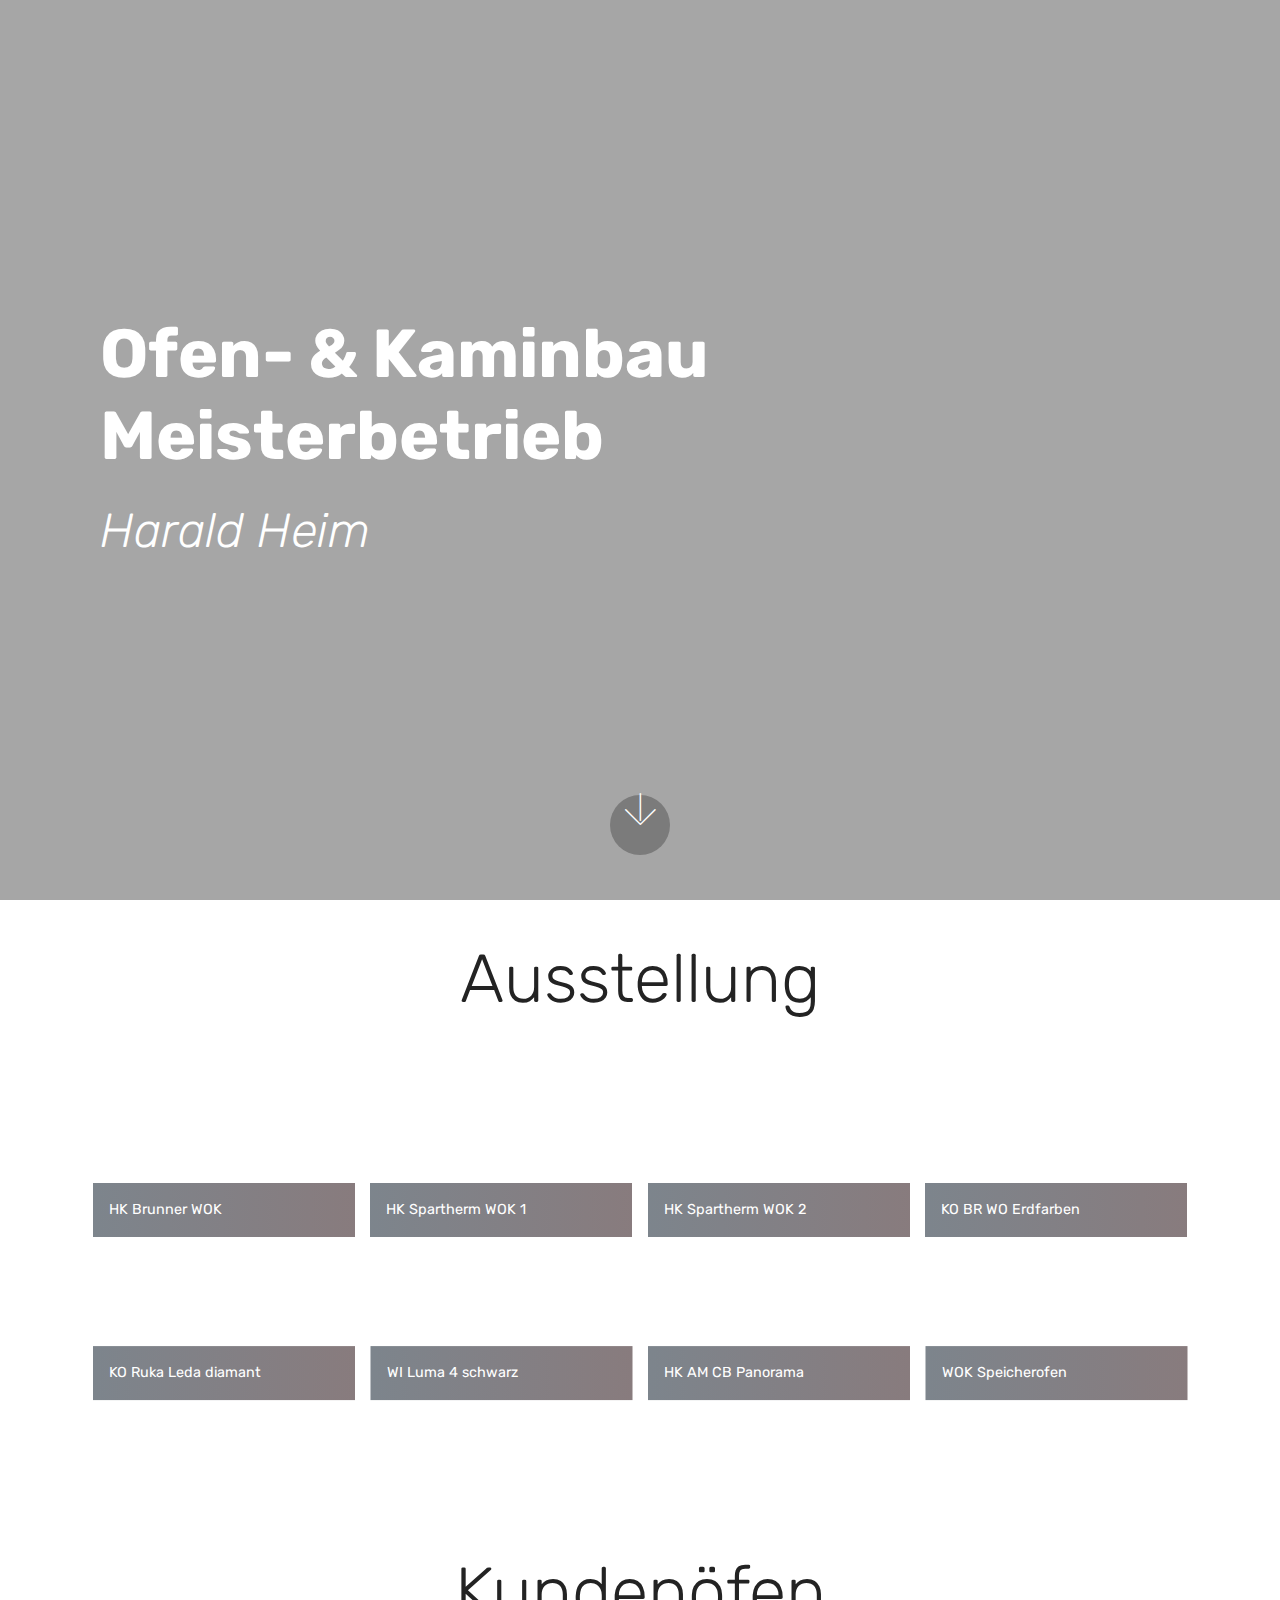
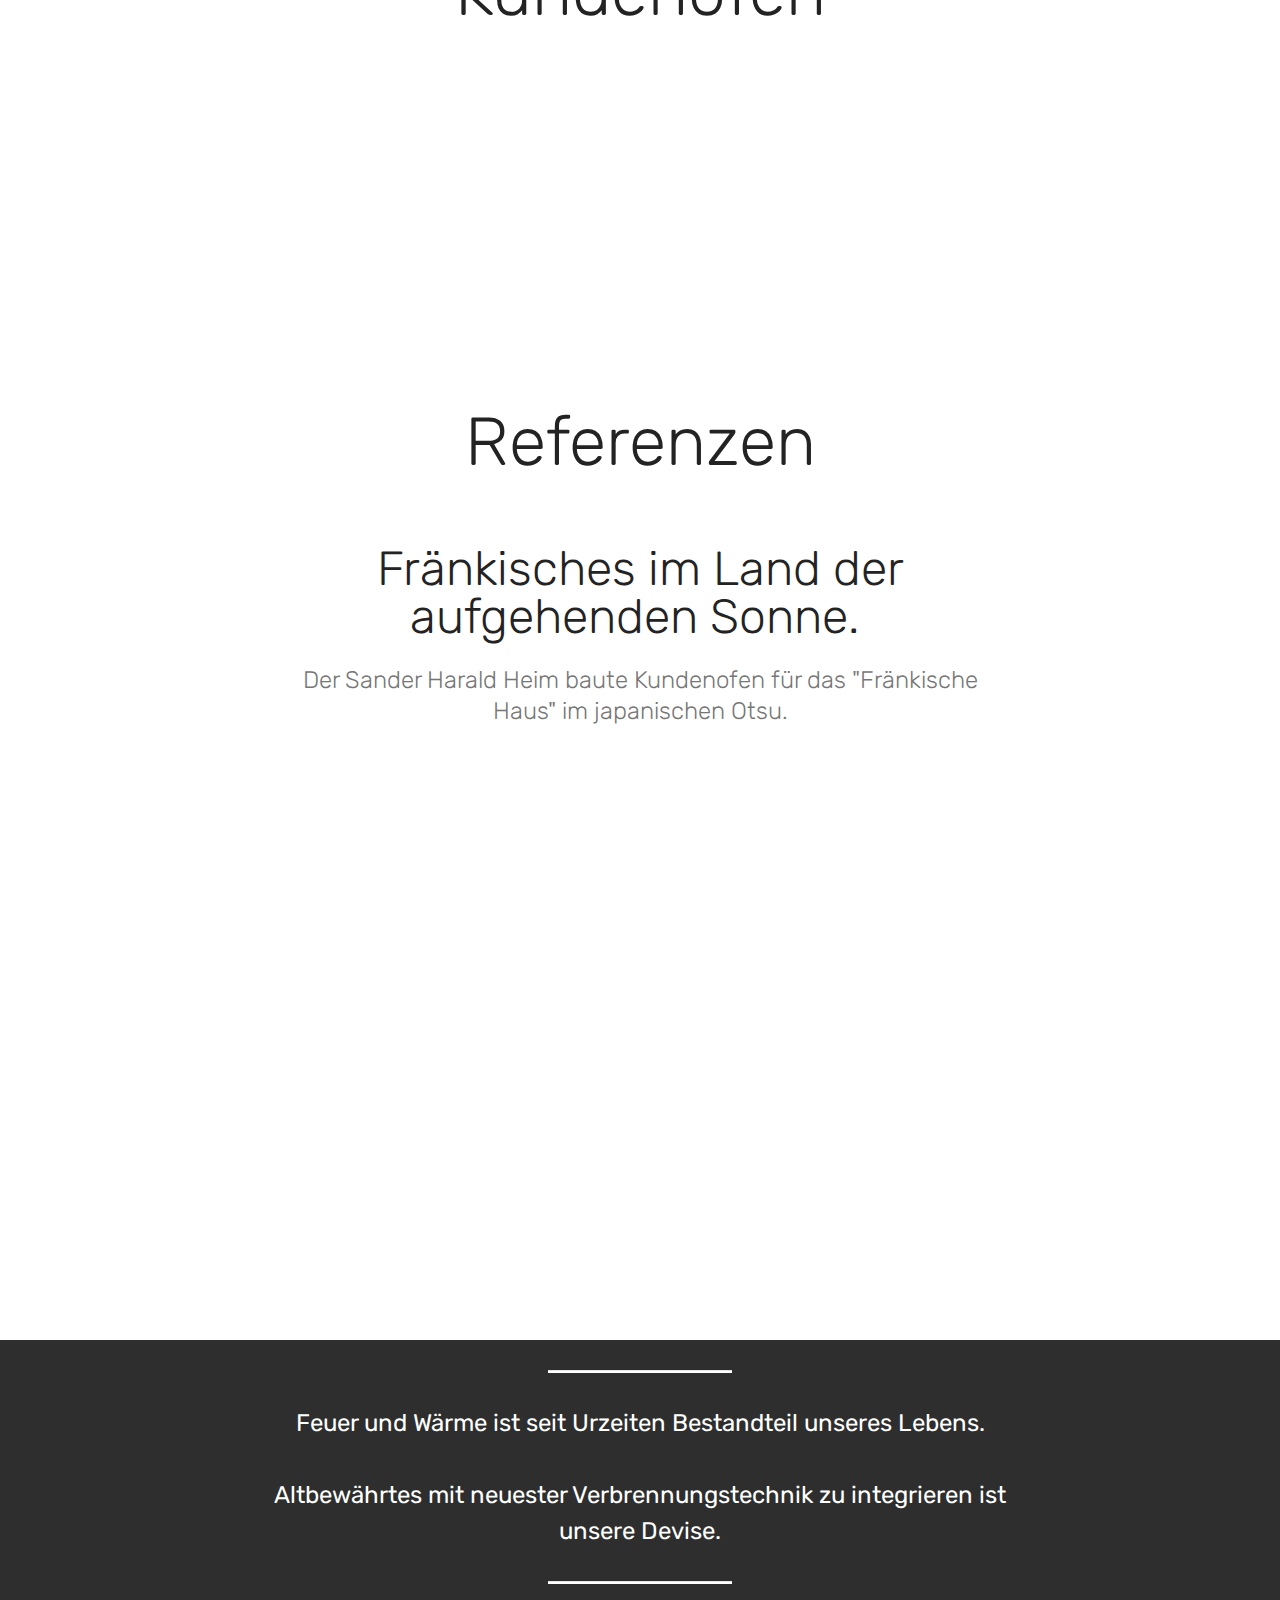
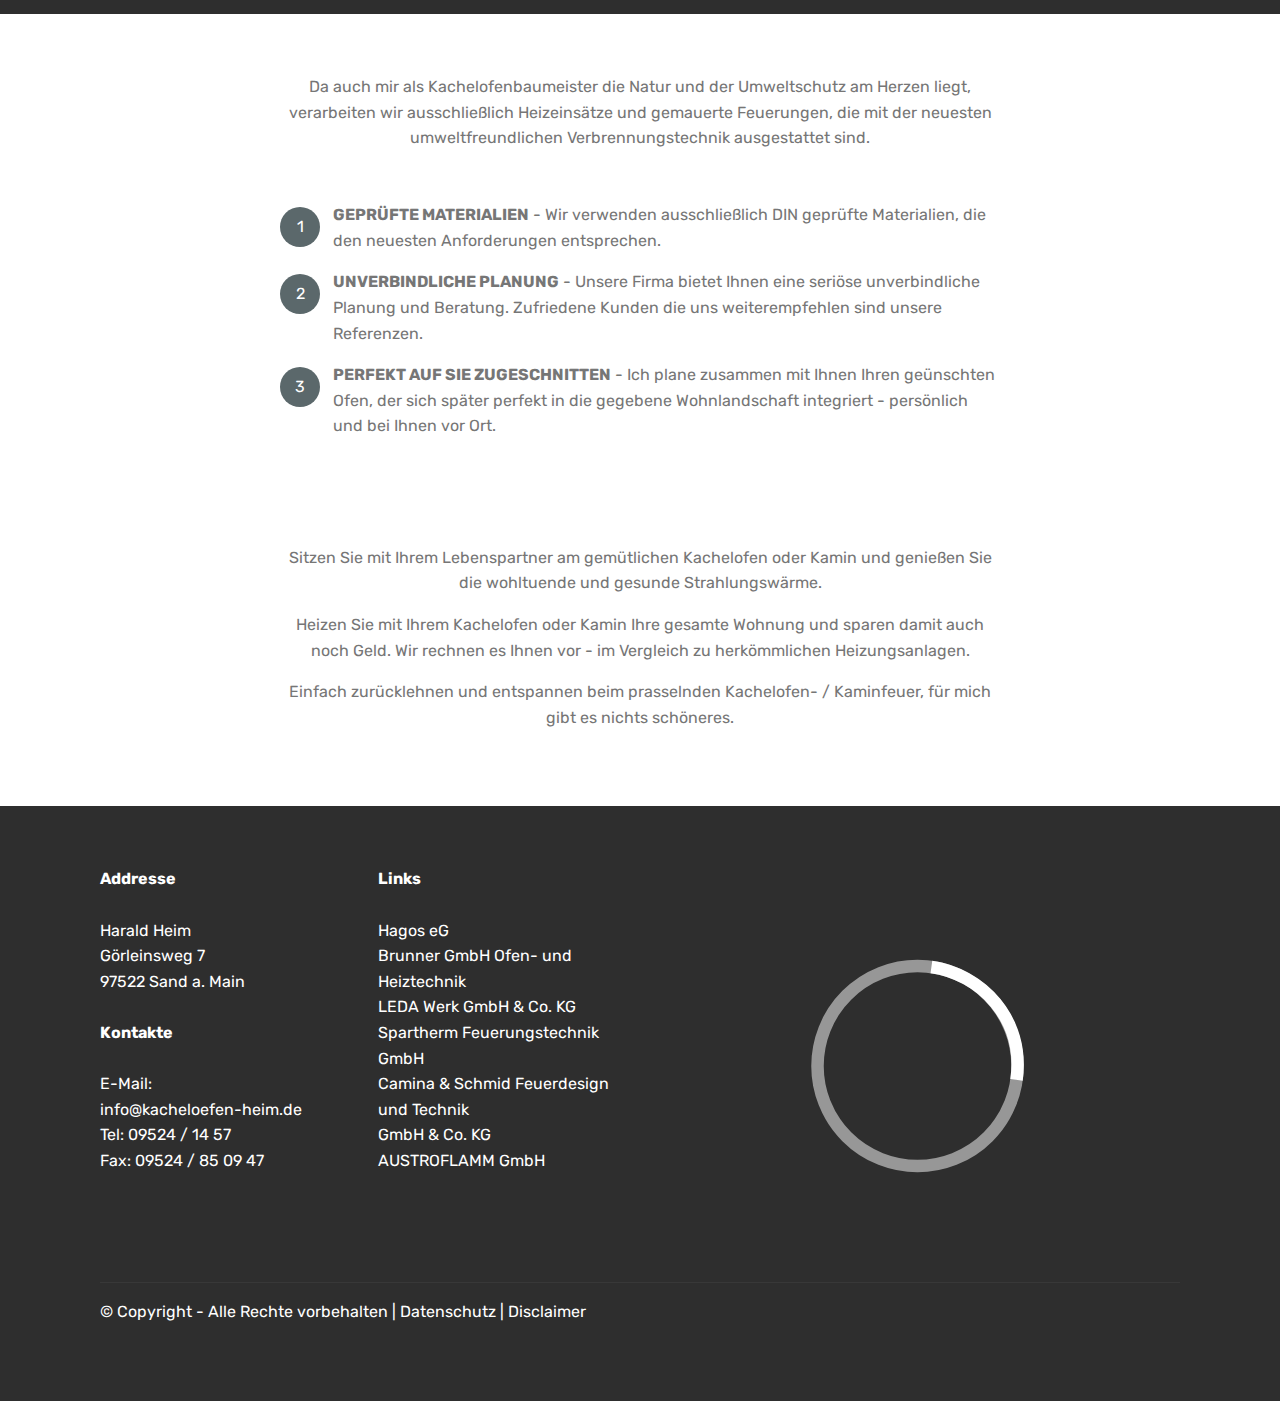
<file: index.html>
<!DOCTYPE html>
<html  >
<head>
  
  <meta charset="UTF-8">
  <meta http-equiv="X-UA-Compatible" content="IE=edge">
  
  <meta name="viewport" content="width=device-width, initial-scale=1, minimum-scale=1">
  <link rel="shortcut icon" href="assets/images/fire-1391676-640-128x128.png" type="image/x-icon">
  <meta name="description" content="Feuer und Wärme ist seit Urzeiten Bestandteil unseres Lebens.
Altbewährtes mit neuester Verbrennungstechnik zu integrieren ist unsere Devise.">
  
  <title>Ofen- & Kaminbau Meisterbetrieb Harald Heim</title>
  <link rel="stylesheet" href="assets/web/assets/mobirise-icons/mobirise-icons.css">
  <link rel="stylesheet" href="assets/bootstrap/css/bootstrap.min.css">
  <link rel="stylesheet" href="assets/bootstrap/css/bootstrap-grid.min.css">
  <link rel="stylesheet" href="assets/bootstrap/css/bootstrap-reboot.min.css">
  <link rel="stylesheet" href="assets/socicon/css/styles.css">
  <link rel="stylesheet" href="assets/tether/tether.min.css">
  <link rel="stylesheet" href="assets/theme/css/style.css">
  <link rel="stylesheet" href="assets/gallery/style.css">
  <link rel="stylesheet" href="assets/formoid-css/recaptcha.css">
  <link rel="preload" as="style" href="assets/mobirise/css/mbr-additional.css"><link rel="stylesheet" href="assets/mobirise/css/mbr-additional.css" type="text/css">
  
  
  
</head>
<body>
  <section class="header9 cid-qNMBJX3P9B mbr-fullscreen" data-bg-video="https://youtu.be/GIvbHQVx8aE" id="header9-0">

    

    <div class="mbr-overlay" style="opacity: 0.3; background-color: rgb(0, 0, 0);">
    </div>

    <div class="container">
        <div class="media-container-column mbr-white col-md-8">
            <h1 class="mbr-section-title align-left mbr-bold pb-3 mbr-fonts-style display-1">
                Ofen- &amp; Kaminbau Meisterbetrieb</h1>
            <h3 class="mbr-section-subtitle align-left mbr-light pb-3 mbr-fonts-style display-2">
                Harald Heim</h3>
            
            
        </div>
    </div>

    <div class="mbr-arrow hidden-sm-down" aria-hidden="true">
        <a href="#next">
            <i class="mbri-down mbr-iconfont"></i>
        </a>
    </div>
</section>

<section class="mbr-section content4 cid-qNMIudxyHA" id="content4-4">

    

    <div class="container">
        <div class="media-container-row">
            <div class="title col-12 col-md-8">
                <h2 class="align-center pb-3 mbr-fonts-style display-1">Ausstellung</h2>
                
                
            </div>
        </div>
    </div>
</section>

<section class="mbr-gallery mbr-slider-carousel cid-qNMGQtd8vr" id="gallery1-3">

    

    <div class="container">
        <div><!-- Filter --><!-- Gallery --><div class="mbr-gallery-row"><div class="mbr-gallery-layout-default"><div><div><div class="mbr-gallery-item mbr-gallery-item--p1" data-video-url="false" data-tags="Klasse"><div href="#lb-gallery1-3" data-slide-to="0" data-toggle="modal"><img src="assets/images/big-39395244-1400x1050-800x600.jpg" alt=""><span class="icon-focus"></span><span class="mbr-gallery-title mbr-fonts-style display-7">HK Brunner WOK</span></div></div><div class="mbr-gallery-item mbr-gallery-item--p1" data-video-url="false" data-tags="Klasse"><div href="#lb-gallery1-3" data-slide-to="1" data-toggle="modal"><img src="assets/images/big-39395284-2000x1497-800x599.jpg" alt=""><span class="icon-focus"></span><span class="mbr-gallery-title mbr-fonts-style display-7">HK Spartherm WOK 1</span></div></div><div class="mbr-gallery-item mbr-gallery-item--p1" data-video-url="false" data-tags="Klasse"><div href="#lb-gallery1-3" data-slide-to="2" data-toggle="modal"><img src="assets/images/big-39395289-2000x1497-800x599.jpg" alt=""><span class="icon-focus"></span><span class="mbr-gallery-title mbr-fonts-style display-7">HK Spartherm WOK 2</span></div></div><div class="mbr-gallery-item mbr-gallery-item--p1" data-video-url="false" data-tags="Klasse"><div href="#lb-gallery1-3" data-slide-to="3" data-toggle="modal"><img src="assets/images/big-39395304-2000x1427-800x571.jpg" alt=""><span class="icon-focus"></span><span class="mbr-gallery-title mbr-fonts-style display-7">KO BR WO Erdfarben</span></div></div><div class="mbr-gallery-item mbr-gallery-item--p1" data-video-url="false" data-tags="Klasse"><div href="#lb-gallery1-3" data-slide-to="4" data-toggle="modal"><img src="assets/images/big-39395339-2000x1500-800x600.jpg" alt=""><span class="icon-focus"></span><span class="mbr-gallery-title mbr-fonts-style display-7">KO Ruka Leda diamant</span></div></div><div class="mbr-gallery-item mbr-gallery-item--p1" data-video-url="false" data-tags="Klasse"><div href="#lb-gallery1-3" data-slide-to="5" data-toggle="modal"><img src="assets/images/big-39395369-2000x1332-800x533.jpg" alt=""><span class="icon-focus"></span><span class="mbr-gallery-title mbr-fonts-style display-7">WI Luma 4 schwarz</span></div></div><div class="mbr-gallery-item mbr-gallery-item--p1" data-video-url="false" data-tags="Klasse"><div href="#lb-gallery1-3" data-slide-to="6" data-toggle="modal"><img src="assets/images/big-39395384-2000x1387-800x555.jpg" alt=""><span class="icon-focus"></span><span class="mbr-gallery-title mbr-fonts-style display-7">HK AM CB Panorama</span></div></div><div class="mbr-gallery-item mbr-gallery-item--p1" data-video-url="false" data-tags="Klasse"><div href="#lb-gallery1-3" data-slide-to="7" data-toggle="modal"><img src="assets/images/big-39395379-2000x1332-800x533.jpg" alt=""><span class="icon-focus"></span><span class="mbr-gallery-title mbr-fonts-style display-7">WOK Speicherofen</span></div></div></div></div><div class="clearfix"></div></div></div><!-- Lightbox --><div data-app-prevent-settings="" class="mbr-slider modal fade carousel slide" tabindex="-1" data-keyboard="true" data-interval="false" id="lb-gallery1-3"><div class="modal-dialog"><div class="modal-content"><div class="modal-body"><div class="carousel-inner"><div class="carousel-item active"><img src="assets/images/big-39395244-1400x1050.jpg" alt=""></div><div class="carousel-item"><img src="assets/images/big-39395284-2000x1497.jpg" alt=""></div><div class="carousel-item"><img src="assets/images/big-39395289-2000x1497.jpg" alt=""></div><div class="carousel-item"><img src="assets/images/big-39395304-2000x1427.jpg" alt=""></div><div class="carousel-item"><img src="assets/images/big-39395339-2000x1500.jpg" alt=""></div><div class="carousel-item"><img src="assets/images/big-39395369-2000x1332.jpg" alt=""></div><div class="carousel-item"><img src="assets/images/big-39395384-2000x1387.jpg" alt=""></div><div class="carousel-item"><img src="assets/images/big-39395379-2000x1332.jpg" alt=""></div></div><a class="carousel-control carousel-control-prev" role="button" data-slide="prev" href="#lb-gallery1-3"><span class="mbri-left mbr-iconfont" aria-hidden="true"></span><span class="sr-only">Previous</span></a><a class="carousel-control carousel-control-next" role="button" data-slide="next" href="#lb-gallery1-3"><span class="mbri-right mbr-iconfont" aria-hidden="true"></span><span class="sr-only">Next</span></a><a class="close" href="#" role="button" data-dismiss="modal"><span class="sr-only">Close</span></a></div></div></div></div></div>
    </div>

</section>

<section class="mbr-section content4 cid-qNMMXhmPHk" id="content4-b">

    

    <div class="container">
        <div class="media-container-row">
            <div class="title col-12 col-md-8">
                <h2 class="align-center pb-3 mbr-fonts-style display-1">
                    Kundenöfen</h2>
                
                
            </div>
        </div>
    </div>
</section>

<section class="mbr-gallery mbr-slider-carousel cid-qNMMSDQpTo" id="gallery1-a">

    

    <div class="container">
        <div><!-- Filter --><!-- Gallery --><div class="mbr-gallery-row"><div class="mbr-gallery-layout-default"><div><div><div class="mbr-gallery-item mbr-gallery-item--p1" data-video-url="false" data-tags="Animiert"><div href="#lb-gallery1-a" data-slide-to="0" data-toggle="modal"><img src="assets/images/big-39409259-800x600-800x600.jpg" alt="" title=""><span class="icon-focus"></span></div></div><div class="mbr-gallery-item mbr-gallery-item--p1" data-video-url="false" data-tags="Animiert"><div href="#lb-gallery1-a" data-slide-to="1" data-toggle="modal"><img src="assets/images/big-39409249-728x600-728x600.jpg" alt="" title=""><span class="icon-focus"></span></div></div><div class="mbr-gallery-item mbr-gallery-item--p1" data-video-url="false" data-tags="Animiert"><div href="#lb-gallery1-a" data-slide-to="2" data-toggle="modal"><img src="assets/images/big-39409264-800x533-800x533.jpg" alt="" title=""><span class="icon-focus"></span></div></div><div class="mbr-gallery-item mbr-gallery-item--p1" data-video-url="false" data-tags="Animiert"><div href="#lb-gallery1-a" data-slide-to="3" data-toggle="modal"><img src="assets/images/big-39409254-450x600-450x600.jpg" alt="" title=""><span class="icon-focus"></span></div></div></div></div><div class="clearfix"></div></div></div><!-- Lightbox --><div data-app-prevent-settings="" class="mbr-slider modal fade carousel slide" tabindex="-1" data-keyboard="true" data-interval="false" id="lb-gallery1-a"><div class="modal-dialog"><div class="modal-content"><div class="modal-body"><div class="carousel-inner"><div class="carousel-item"><img src="assets/images/big-39409259-800x600.jpg" alt="" title=""></div><div class="carousel-item"><img src="assets/images/big-39409249-728x600.jpg" alt="" title=""></div><div class="carousel-item"><img src="assets/images/big-39409264-800x533.jpg" alt="" title=""></div><div class="carousel-item active"><img src="assets/images/big-39409254-450x600.jpg" alt="" title=""></div></div><a class="carousel-control carousel-control-prev" role="button" data-slide="prev" href="#lb-gallery1-a"><span class="mbri-left mbr-iconfont" aria-hidden="true"></span><span class="sr-only">Previous</span></a><a class="carousel-control carousel-control-next" role="button" data-slide="next" href="#lb-gallery1-a"><span class="mbri-right mbr-iconfont" aria-hidden="true"></span><span class="sr-only">Next</span></a><a class="close" href="#" role="button" data-dismiss="modal"><span class="sr-only">Close</span></a></div></div></div></div></div>
    </div>

</section>

<section class="mbr-section content4 cid-r1yKxfuAk8" id="content4-t">

    

    <div class="container">
        <div class="media-container-row">
            <div class="title col-12 col-md-8">
                <h2 class="align-center pb-3 mbr-fonts-style display-1">
                    Referenzen</h2>
                
                
            </div>
        </div>
    </div>
</section>

<section class="mbr-section content4 cid-r1yNgHVdwZ" id="content4-x">

    

    <div class="container">
        <div class="media-container-row">
            <div class="title col-12 col-md-8">
                <h2 class="align-center pb-3 mbr-fonts-style display-2">Fränkisches im Land der aufgehenden Sonne.&nbsp;</h2>
                <h3 class="mbr-section-subtitle align-center mbr-light mbr-fonts-style display-5"><div>Der Sander Harald Heim baute Kundenofen für das "Fränkische Haus" im japanischen Otsu.</div></h3>
                
            </div>
        </div>
    </div>
</section>

<section class="cid-r1yMK1nQkN" id="image3-w">

    

    <figure class="mbr-figure container">
            <div class="image-block" style="width: 80%;">
                <img src="assets/images/zeitungsartikel-1776x1232.png" width="1400" alt="" title="">
                
            </div>
    </figure>
</section>

<section class="mbr-section article content10 cid-qNMJFMTuJB" id="content10-6">
    
     

    <div class="container">
        <div class="inner-container" style="width: 66%;">
            <hr class="line" style="width: 25%;">
            <div class="section-text align-center mbr-white mbr-fonts-style display-5">Feuer und Wärme ist seit Urzeiten Bestandteil unseres Lebens.<br><br><div>Altbewährtes mit neuester Verbrennungstechnik zu integrieren ist unsere Devise.</div></div>
            <hr class="line" style="width: 25%;">
        </div>
    </div>
</section>

<section class="mbr-section article content11 cid-qNMK7T0UXm" id="content11-7">
     

    <div class="container">
        <div class="media-container-row">
            <div class="mbr-text counter-container col-12 col-md-8 mbr-fonts-style display-7">
                <div>Da auch mir als Kachelofenbaumeister die Natur und der Umweltschutz am Herzen liegt, verarbeiten wir ausschließlich Heizeinsätze und gemauerte Feuerungen, die mit der neuesten umweltfreundlichen Verbrennungstechnik ausgestattet sind.</div><div><br></div><div><strong><br></strong></div><ol>
                    
                    <li><strong>GEPRÜFTE MATERIALIEN</strong>&nbsp;- Wir verwenden ausschließlich DIN geprüfte Materialien, die den neuesten Anforderungen entsprechen.</li>
                    <li><strong>UNVERBINDLICHE PLANUNG</strong> - Unsere Firma bietet Ihnen eine seriöse unverbindliche Planung und Beratung. Zufriedene Kunden die uns weiterempfehlen sind unsere Referenzen.</li><li><strong>PERFEKT AUF SIE ZUGESCHNITTEN</strong> - Ich plane zusammen mit Ihnen Ihren geünschten Ofen, der sich später perfekt in die gegebene Wohnlandschaft integriert - persönlich und bei Ihnen vor Ort.</li>
                </ol>
            </div>
        </div>
    </div>
</section>

<section class="mbr-section article content1 cid-qNMLLsSDVS" id="content1-9">
    
     

    <div class="container">
        <div class="media-container-row">
            <div class="mbr-text col-12 col-md-8 mbr-fonts-style display-7"><p><span style="font-size: 1rem;">Sitzen Sie mit Ihrem Lebenspartner am gemütlichen Kachelofen oder Kamin und genießen Sie die wohltuende und gesunde Strahlungswärme.</span><br></p><p><span style="font-size: 1rem;">Heizen Sie mit Ihrem Kachelofen oder Kamin Ihre gesamte Wohnung und sparen damit auch noch Geld. Wir rechnen es Ihnen vor - im Vergleich zu herkömmlichen Heizungsanlagen.</span></p><p><span style="font-size: 1rem;">Einfach zurücklehnen und entspannen beim prasselnden Kachelofen- / Kaminfeuer, für mich gibt es nichts schöneres.</span></p><p>
            </p></div>
        </div>
    </div>
</section>

<section class="cid-qNMD5c0joq" id="footer2-2">

    

    

    <div class="container">
        <div class="media-container-row content mbr-white">
            <div class="col-12 col-md-3 mbr-fonts-style display-7">
                <p class="mbr-text">
                    <strong>Addresse</strong>
                    <br><br>Harald Heim<br>Görleinsweg 7                    <br>97522 Sand a. Main                    <br><br><strong>Kontakte</strong>
                    <br>
                    <br>E-Mail: <br><a href="mailto:info@kacheloefen-heim.de" class="text-white">info@kacheloefen-heim.de</a>
                    <br>Tel: 09524 / 14 57                    <br>Fax: 09524 / 85 09 47
                </p>
            </div>
            <div class="col-12 col-md-3 mbr-fonts-style display-7">
                <p class="mbr-text">
                    <strong>Links</strong>
                    <br>
                    <br><a class="text-primary" href="http://www.hagos.de/" target="_blank">Hagos eG</a><br><a class="text-primary" href="https://www.brunner.de/de/" target="_blank">Brunner GmbH Ofen- und Heiztechnik</a><br><a class="text-primary" href="http://leda.de/" target="_blank">LEDA Werk GmbH &amp; Co. KG</a><br><a class="text-primary" href="https://www.spartherm.com/" target="_blank">Spartherm Feuerungstechnik GmbH</a><br><a class="text-primary" href="#"></a><a href="http://www.camina.de/" target="_blank">Camina &amp; Schmid Feuerdesign und Technik</a><br><a href="http://www.camina.de/" target="_blank">GmbH &amp; Co. KG</a><br><a class="text-primary" href="https://www.austroflamm.com/" target="_blank">AUSTROFLAMM GmbH</a><br><br></p>
            </div>
            <div class="col-12 col-md-6">
                <div class="google-map"><iframe frameborder="0" style="border:0" src="https://www.google.com/maps/embed/v1/place?key=AIzaSyCy9r70T3NYf3PhvVflTo0_zdif2_IoIYs&amp;q=place_id:ChIJqXBrTYxGokcRQq6NG6r4vK8" allowfullscreen=""></iframe></div>
            </div>
        </div>
        <div class="footer-lower">
            <div class="media-container-row">
                <div class="col-sm-12">
                    <hr>
                </div>
            </div>
            <div class="media-container-row mbr-white">
                <div class="col-sm-6 copyright">
                    <p class="mbr-text mbr-fonts-style display-7">
                        © Copyright - Alle Rechte vorbehalten |&nbsp;<a href="privacy.html" target="_blank">Datenschutz</a> |&nbsp;<a href="disclaimer.html" target="_blank">Disclaimer</a></p>
                </div>
                <div class="col-md-6">
                    
                </div>
            </div>
        </div>
    </div>
</section>


  <script src="assets/web/assets/jquery/jquery.min.js"></script>
  <script src="assets/popper/popper.min.js"></script>
  <script src="assets/bootstrap/js/bootstrap.min.js"></script>
  <script src="assets/smoothscroll/smooth-scroll.js"></script>
  <script src="assets/ytplayer/jquery.mb.ytplayer.min.js"></script>
  <script src="assets/vimeoplayer/jquery.mb.vimeo_player.js"></script>
  <script src="assets/masonry/masonry.pkgd.min.js"></script>
  <script src="assets/imagesloaded/imagesloaded.pkgd.min.js"></script>
  <script src="assets/bootstrapcarouselswipe/bootstrap-carousel-swipe.js"></script>
  <script src="assets/tether/tether.min.js"></script>
  <script src="assets/theme/js/script.js"></script>
  <script src="assets/slidervideo/script.js"></script>
  <script src="assets/gallery/player.min.js"></script>
  <script src="assets/gallery/script.js"></script>
  <script src="assets/formoid/formoid.min.js"></script>
  <script src="assets/web/assets/lazyload/lazyload.js"></script>
  
 <div id="scrollToTop" class="scrollToTop mbr-arrow-up"><a style="text-align: center;"><i class="mbr-arrow-up-icon mbr-arrow-up-icon-cm cm-icon cm-icon-smallarrow-up"></i></a></div>
  </body>
</html>
</file>
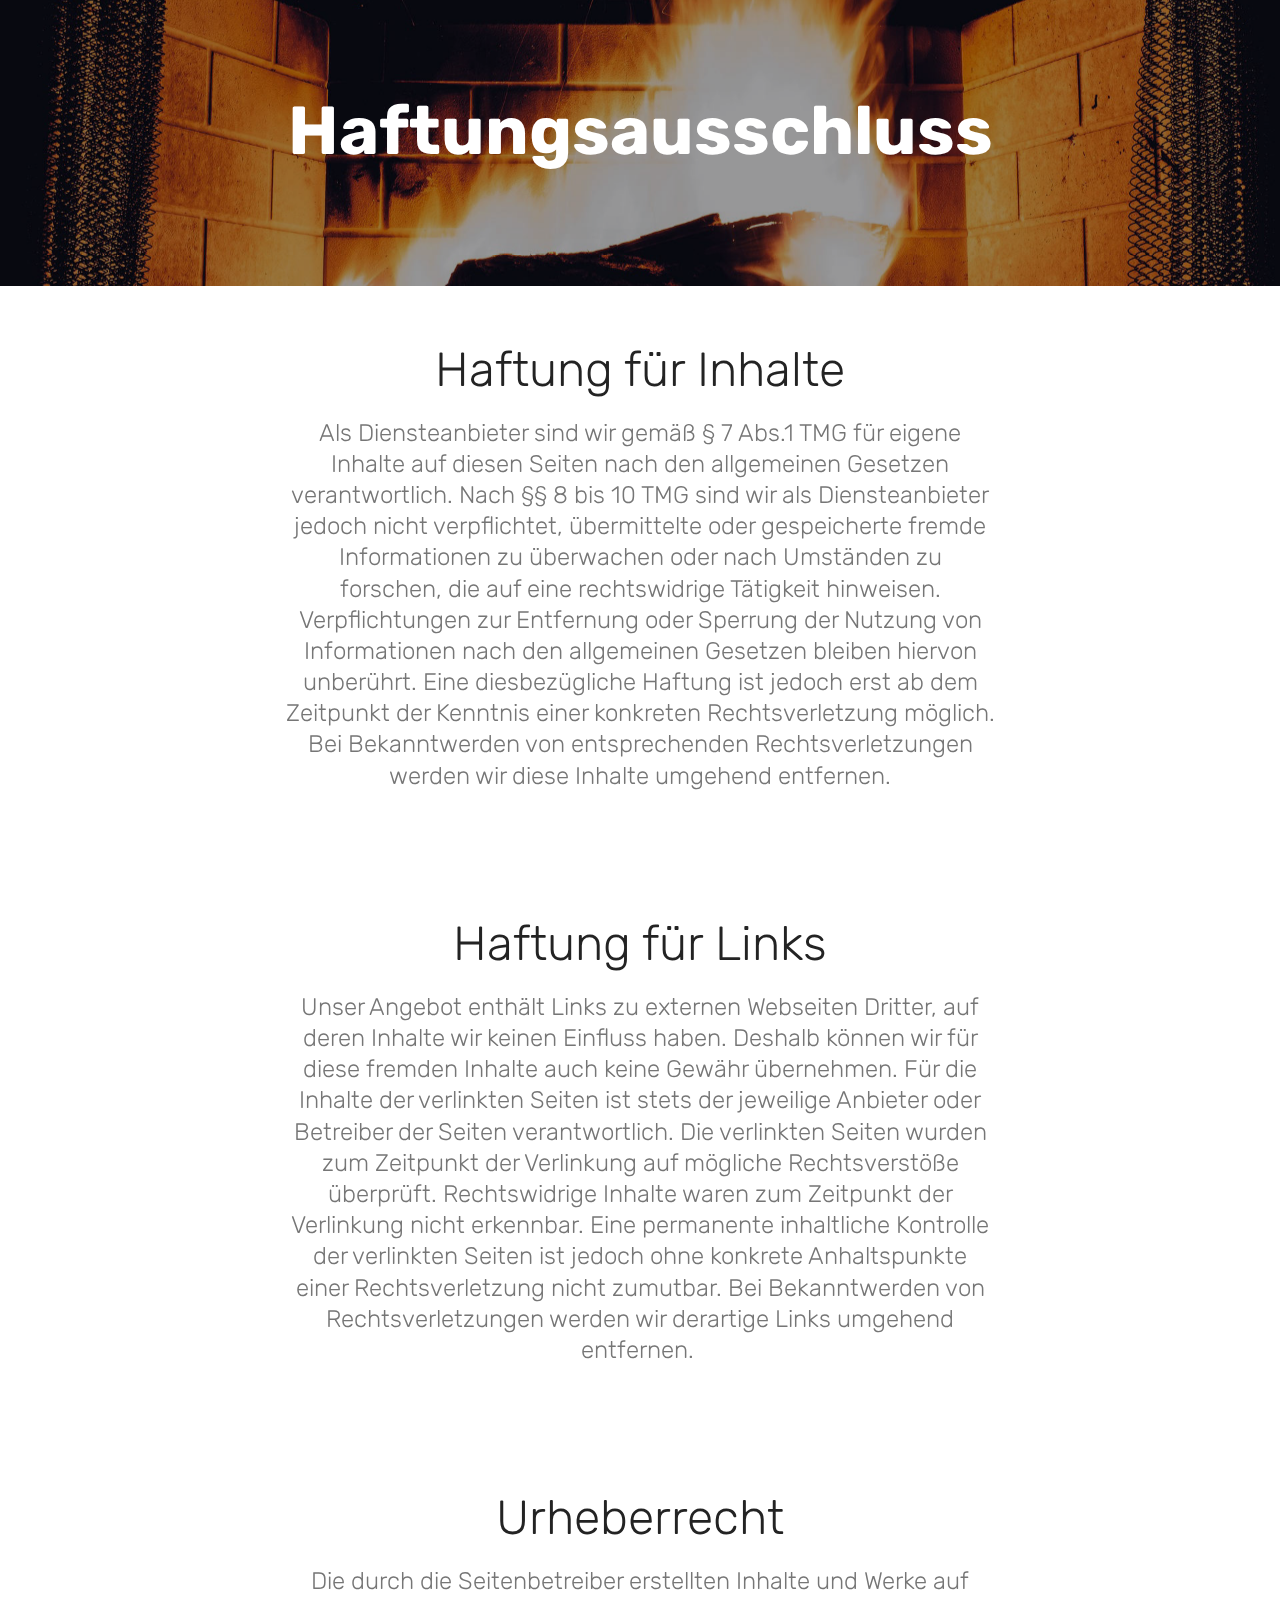
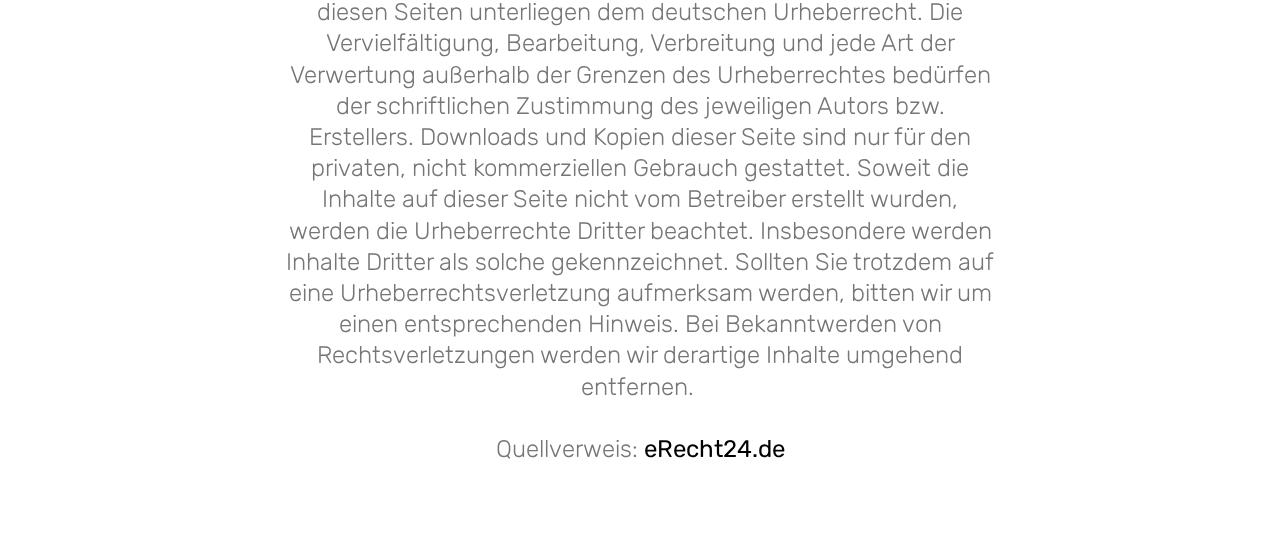
<file: disclaimer.html>
<!DOCTYPE html>
<html  >
<head>
  
  <meta charset="UTF-8">
  <meta http-equiv="X-UA-Compatible" content="IE=edge">
  
  <meta name="viewport" content="width=device-width, initial-scale=1, minimum-scale=1">
  <link rel="shortcut icon" href="assets/images/fire-1391676-640-128x128.png" type="image/x-icon">
  <meta name="description" content="Website Maker Description">
  
  <title>Haftungsausschluss</title>
  <link rel="stylesheet" href="assets/web/assets/mobirise-icons/mobirise-icons.css">
  <link rel="stylesheet" href="assets/bootstrap/css/bootstrap.min.css">
  <link rel="stylesheet" href="assets/bootstrap/css/bootstrap-grid.min.css">
  <link rel="stylesheet" href="assets/bootstrap/css/bootstrap-reboot.min.css">
  <link rel="stylesheet" href="assets/tether/tether.min.css">
  <link rel="stylesheet" href="assets/theme/css/style.css">
  <link rel="stylesheet" href="assets/formoid-css/recaptcha.css">
  <link rel="preload" as="style" href="assets/mobirise/css/mbr-additional.css"><link rel="stylesheet" href="assets/mobirise/css/mbr-additional.css" type="text/css">
  
  
  
</head>
<body>
  <section class="header1 cid-qXHi4qyNDX mbr-parallax-background" id="header1-g">

    

    <div class="mbr-overlay" style="opacity: 0.4; background-color: rgb(0, 0, 0);">
    </div>

    <div class="container">
        <div class="row justify-content-md-center">
            <div class="mbr-white col-md-10">
                <h1 class="mbr-section-title align-center mbr-bold pb-3 mbr-fonts-style display-1">
                    Haftungsausschluss
                </h1>
                
                
                
            </div>
        </div>
    </div>

</section>

<section class="mbr-section content4 cid-qXHiaQf84V" id="content4-i">

    

    <div class="container">
        <div class="media-container-row">
            <div class="title col-12 col-md-8">
                <h2 class="align-center pb-3 mbr-fonts-style display-2">Haftung für Inhalte</h2>
                <h3 class="mbr-section-subtitle align-center mbr-light mbr-fonts-style display-5">Als Diensteanbieter sind wir gemäß § 7 Abs.1 TMG für eigene Inhalte auf diesen Seiten nach den allgemeinen Gesetzen verantwortlich. Nach §§ 8 bis 10 TMG sind wir als Diensteanbieter jedoch nicht verpflichtet, übermittelte oder gespeicherte fremde Informationen zu überwachen oder nach Umständen zu forschen, die auf eine rechtswidrige Tätigkeit hinweisen. Verpflichtungen zur Entfernung oder Sperrung der Nutzung von Informationen nach den allgemeinen Gesetzen bleiben hiervon unberührt. Eine diesbezügliche Haftung ist jedoch erst ab dem Zeitpunkt der Kenntnis einer konkreten Rechtsverletzung möglich. Bei Bekanntwerden von entsprechenden Rechtsverletzungen werden wir diese Inhalte umgehend entfernen.</h3>
                
            </div>
        </div>
    </div>
</section>

<section class="mbr-section content4 cid-qXHisqNmEm" id="content4-j">

    

    <div class="container">
        <div class="media-container-row">
            <div class="title col-12 col-md-8">
                <h2 class="align-center pb-3 mbr-fonts-style display-2">Haftung für Links</h2>
                <h3 class="mbr-section-subtitle align-center mbr-light mbr-fonts-style display-5">Unser Angebot enthält Links zu externen Webseiten Dritter, auf deren Inhalte wir keinen Einfluss haben. Deshalb können wir für diese fremden Inhalte auch keine Gewähr übernehmen. Für die Inhalte der verlinkten Seiten ist stets der jeweilige Anbieter oder Betreiber der Seiten verantwortlich. Die verlinkten Seiten wurden zum Zeitpunkt der Verlinkung auf mögliche Rechtsverstöße überprüft. Rechtswidrige Inhalte waren zum Zeitpunkt der Verlinkung nicht erkennbar. Eine permanente inhaltliche Kontrolle der verlinkten Seiten ist jedoch ohne konkrete Anhaltspunkte einer Rechtsverletzung nicht zumutbar. Bei Bekanntwerden von Rechtsverletzungen werden wir derartige Links umgehend entfernen.&nbsp;</h3>
                
            </div>
        </div>
    </div>
</section>

<section class="mbr-section content4 cid-qXHisCFc20" id="content4-k">

    

    <div class="container">
        <div class="media-container-row">
            <div class="title col-12 col-md-8">
                <h2 class="align-center pb-3 mbr-fonts-style display-2">
                    Urheberrecht
                </h2>
                <h3 class="mbr-section-subtitle align-center mbr-light mbr-fonts-style display-5">Die durch die Seitenbetreiber erstellten Inhalte und Werke auf diesen Seiten unterliegen dem deutschen Urheberrecht. Die Vervielfältigung, Bearbeitung, Verbreitung und jede Art der Verwertung außerhalb der Grenzen des Urheberrechtes bedürfen der schriftlichen Zustimmung des jeweiligen Autors bzw. Erstellers. Downloads und Kopien dieser Seite sind nur für den privaten, nicht kommerziellen Gebrauch gestattet. Soweit die Inhalte auf dieser Seite nicht vom Betreiber erstellt wurden, werden die Urheberrechte Dritter beachtet. Insbesondere werden Inhalte Dritter als solche gekennzeichnet. Sollten Sie trotzdem auf eine Urheberrechtsverletzung aufmerksam werden, bitten wir um einen entsprechenden Hinweis. Bei Bekanntwerden von Rechtsverletzungen werden wir derartige Inhalte umgehend entfernen.&nbsp;<br><br>Quellverweis: <a href="https://eRecht24.de" target="_blank" class="text-black">eRecht24.de</a></h3>
                
            </div>
        </div>
    </div>
</section>


  <script src="assets/web/assets/jquery/jquery.min.js"></script>
  <script src="assets/popper/popper.min.js"></script>
  <script src="assets/bootstrap/js/bootstrap.min.js"></script>
  <script src="assets/tether/tether.min.js"></script>
  <script src="assets/smoothscroll/smooth-scroll.js"></script>
  <script src="assets/parallax/jarallax.min.js"></script>
  <script src="assets/theme/js/script.js"></script>
  <script src="assets/formoid/formoid.min.js"></script>
  <script src="assets/web/assets/lazyload/lazyload.js"></script>
  
 <div id="scrollToTop" class="scrollToTop mbr-arrow-up"><a style="text-align: center;"><i class="mbr-arrow-up-icon mbr-arrow-up-icon-cm cm-icon cm-icon-smallarrow-up"></i></a></div>
  </body>
</html>
</file>
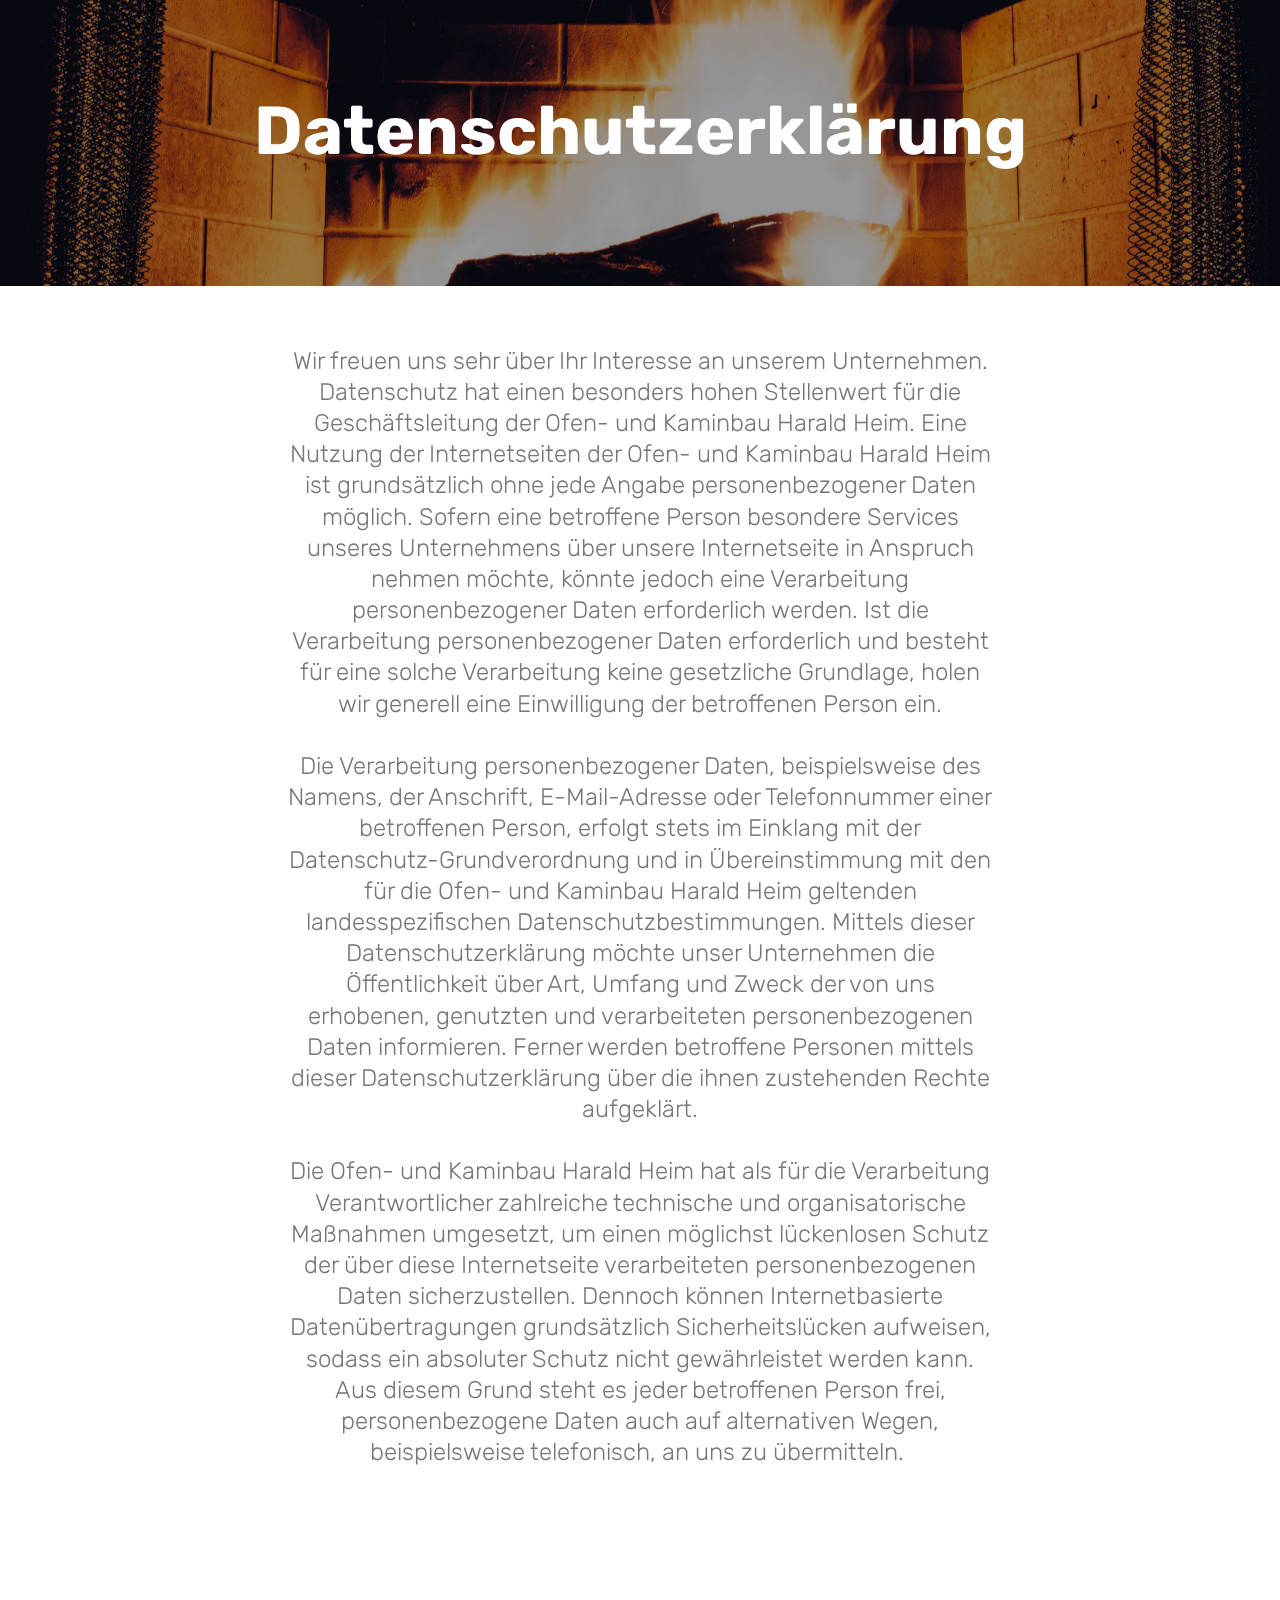
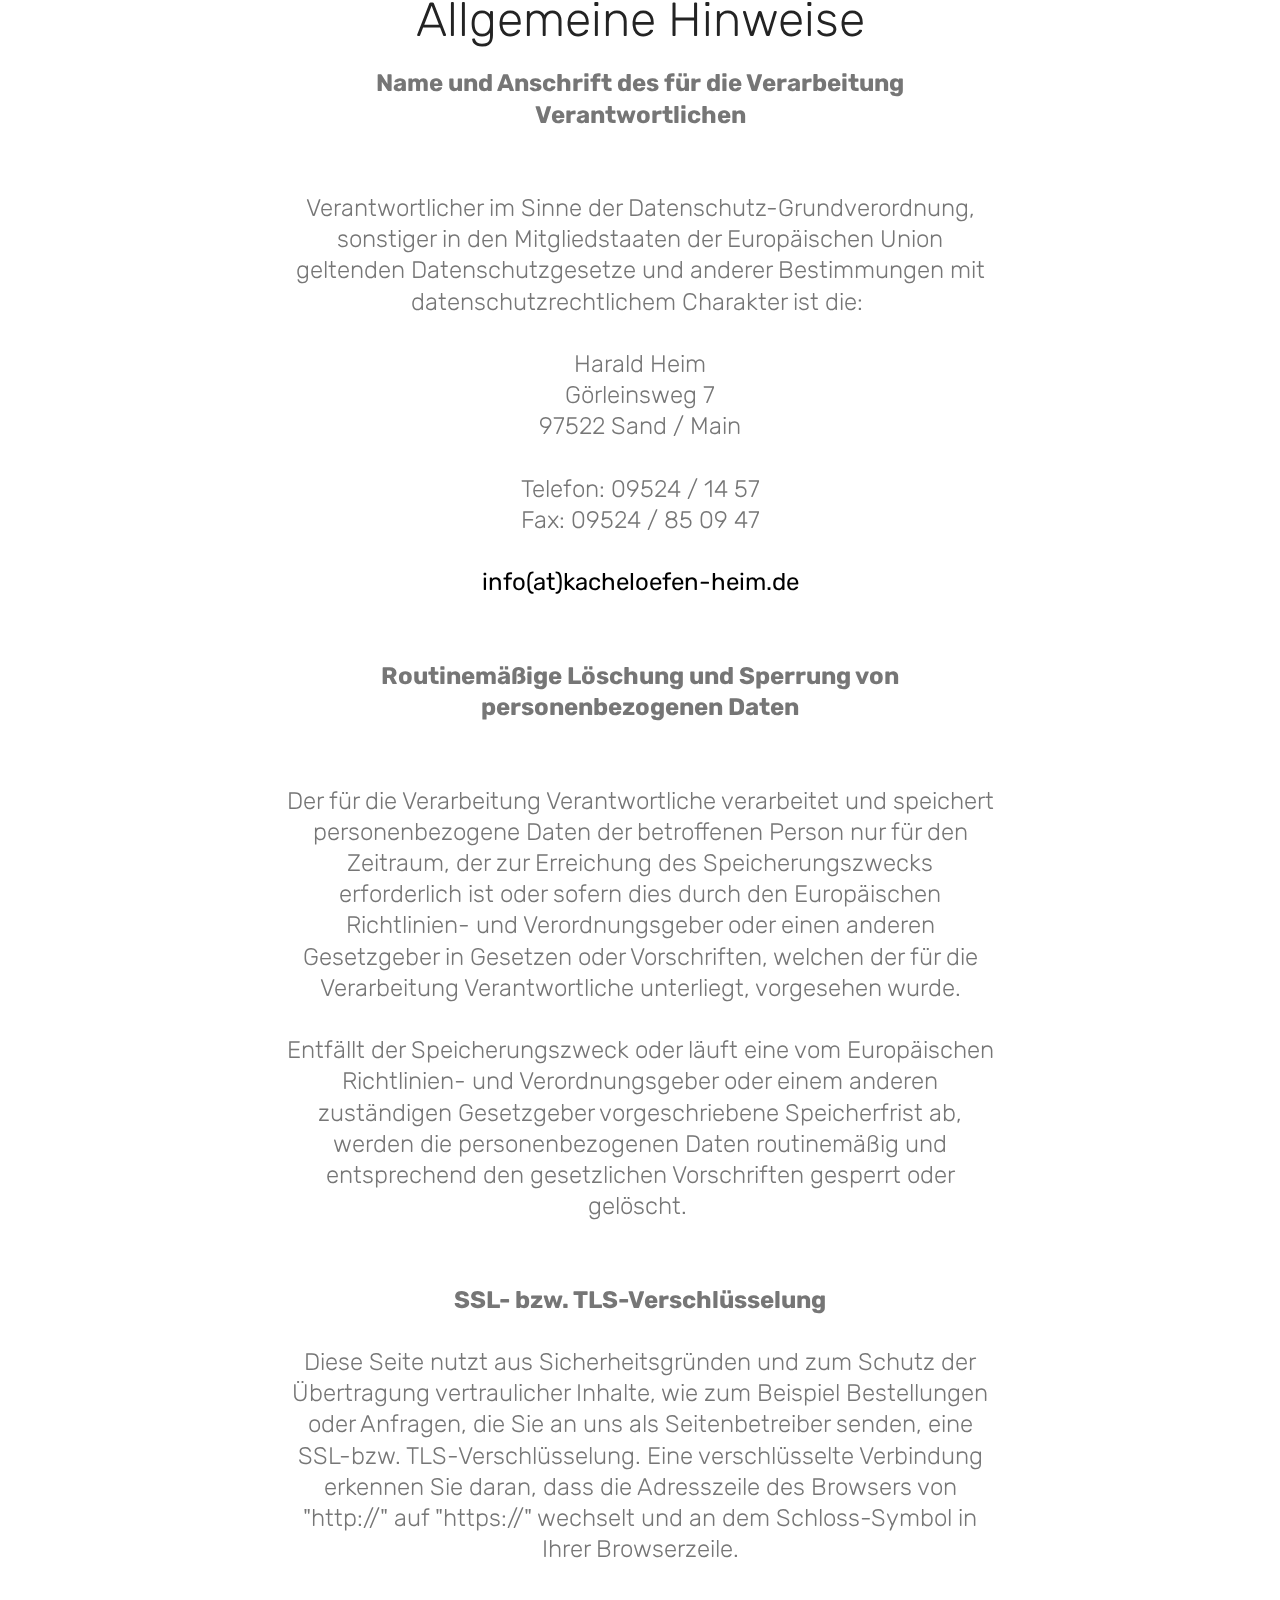
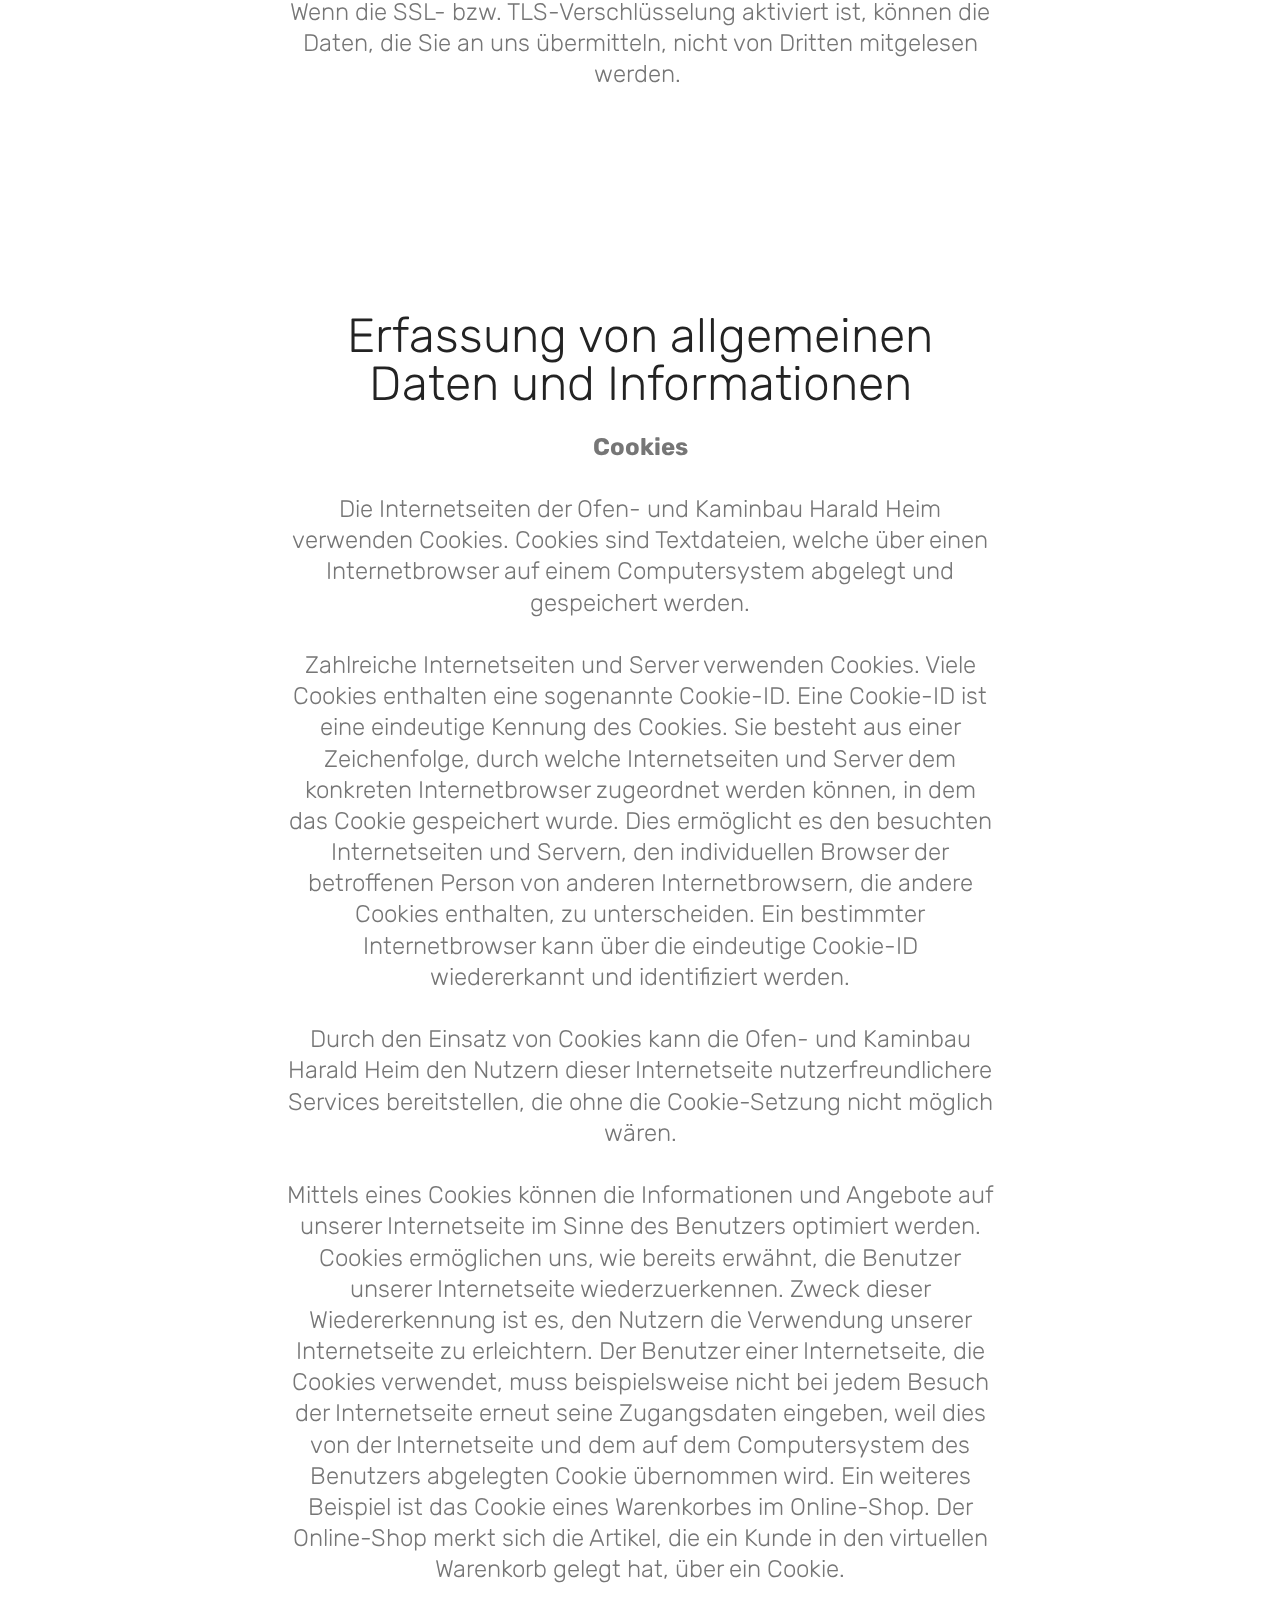
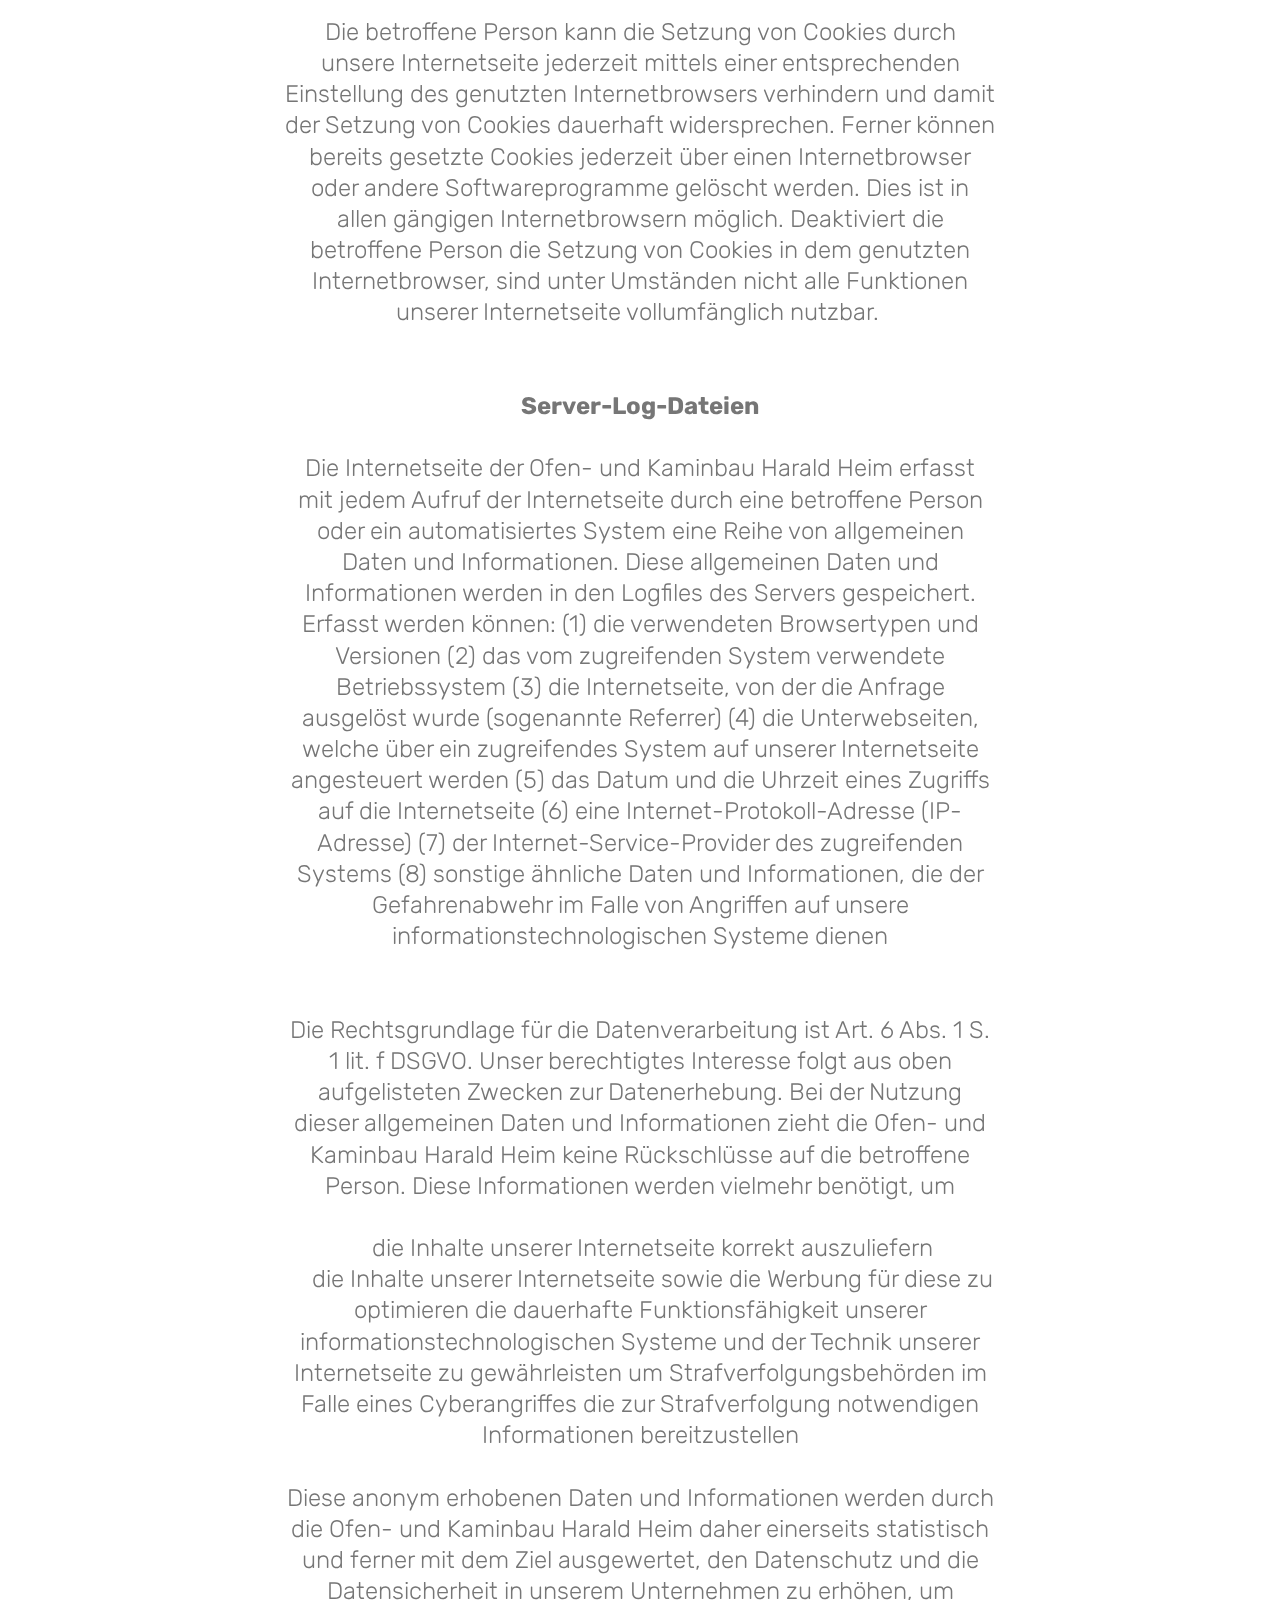
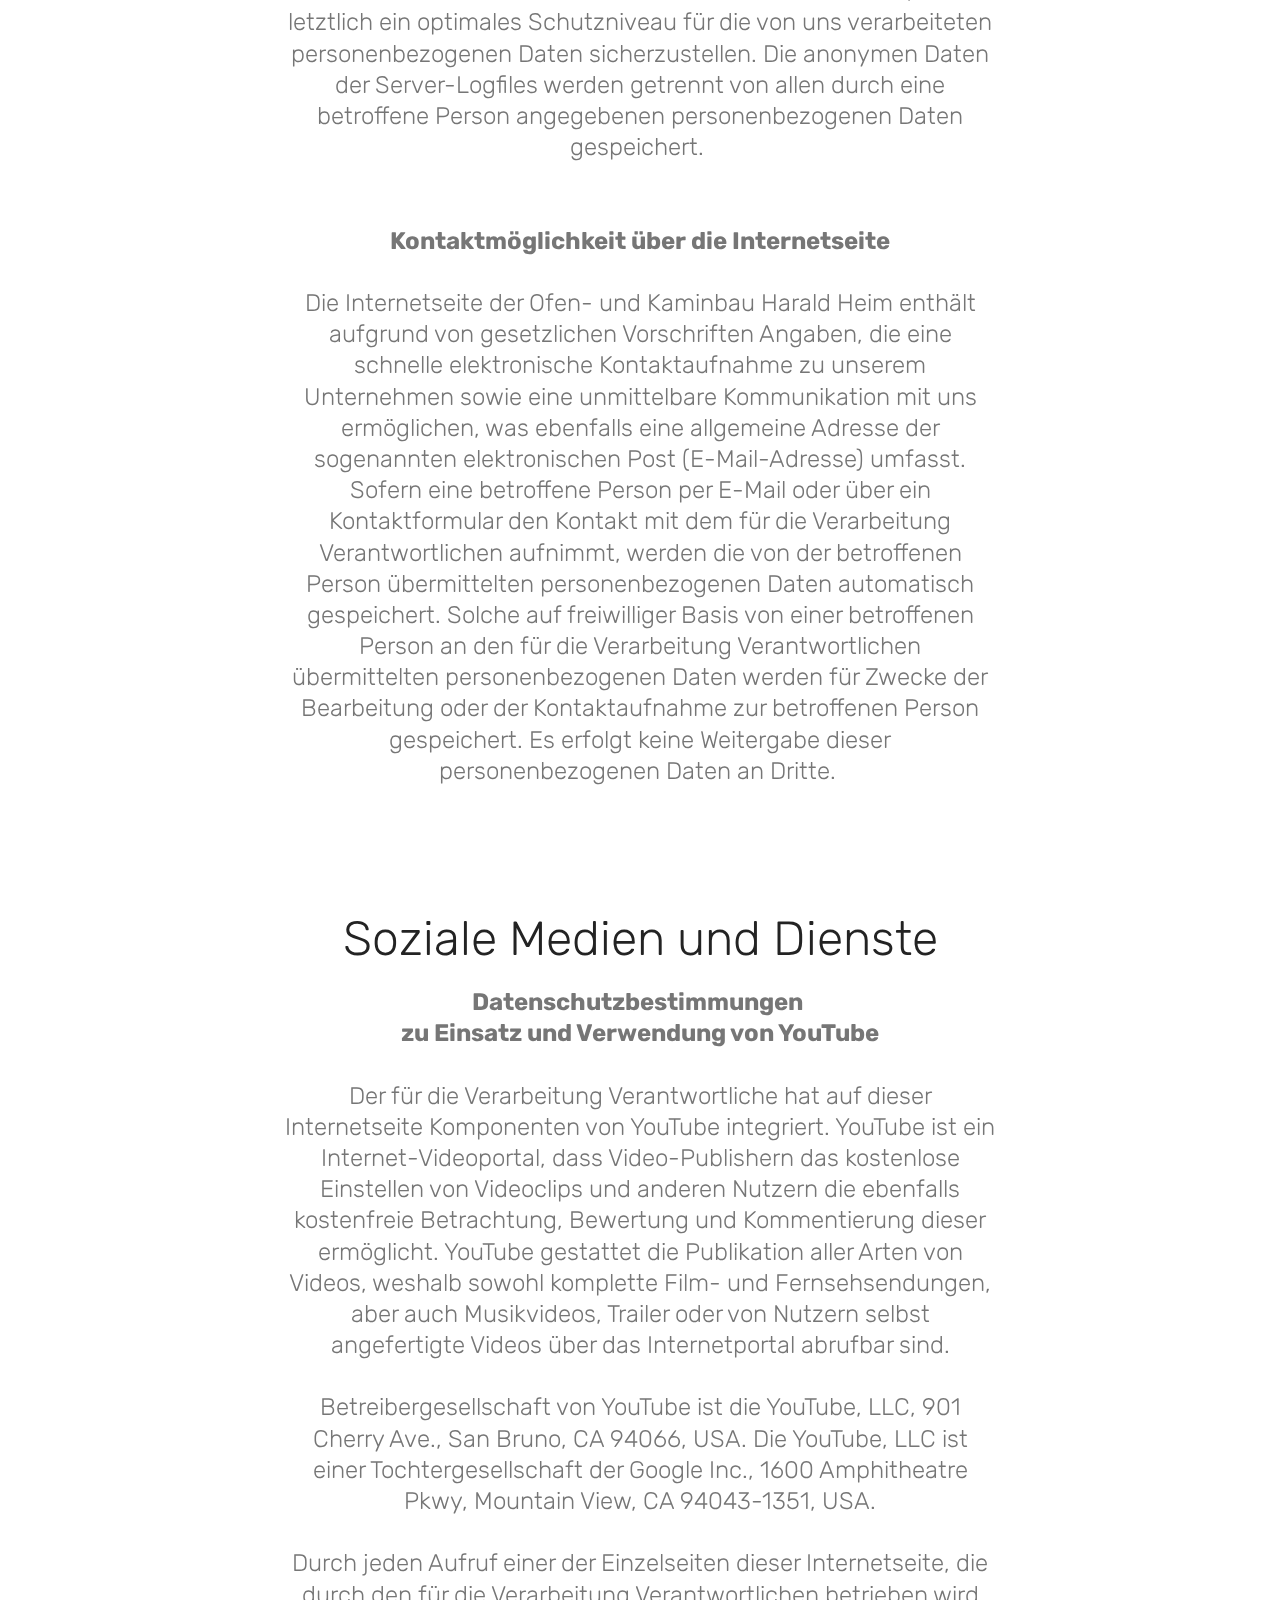
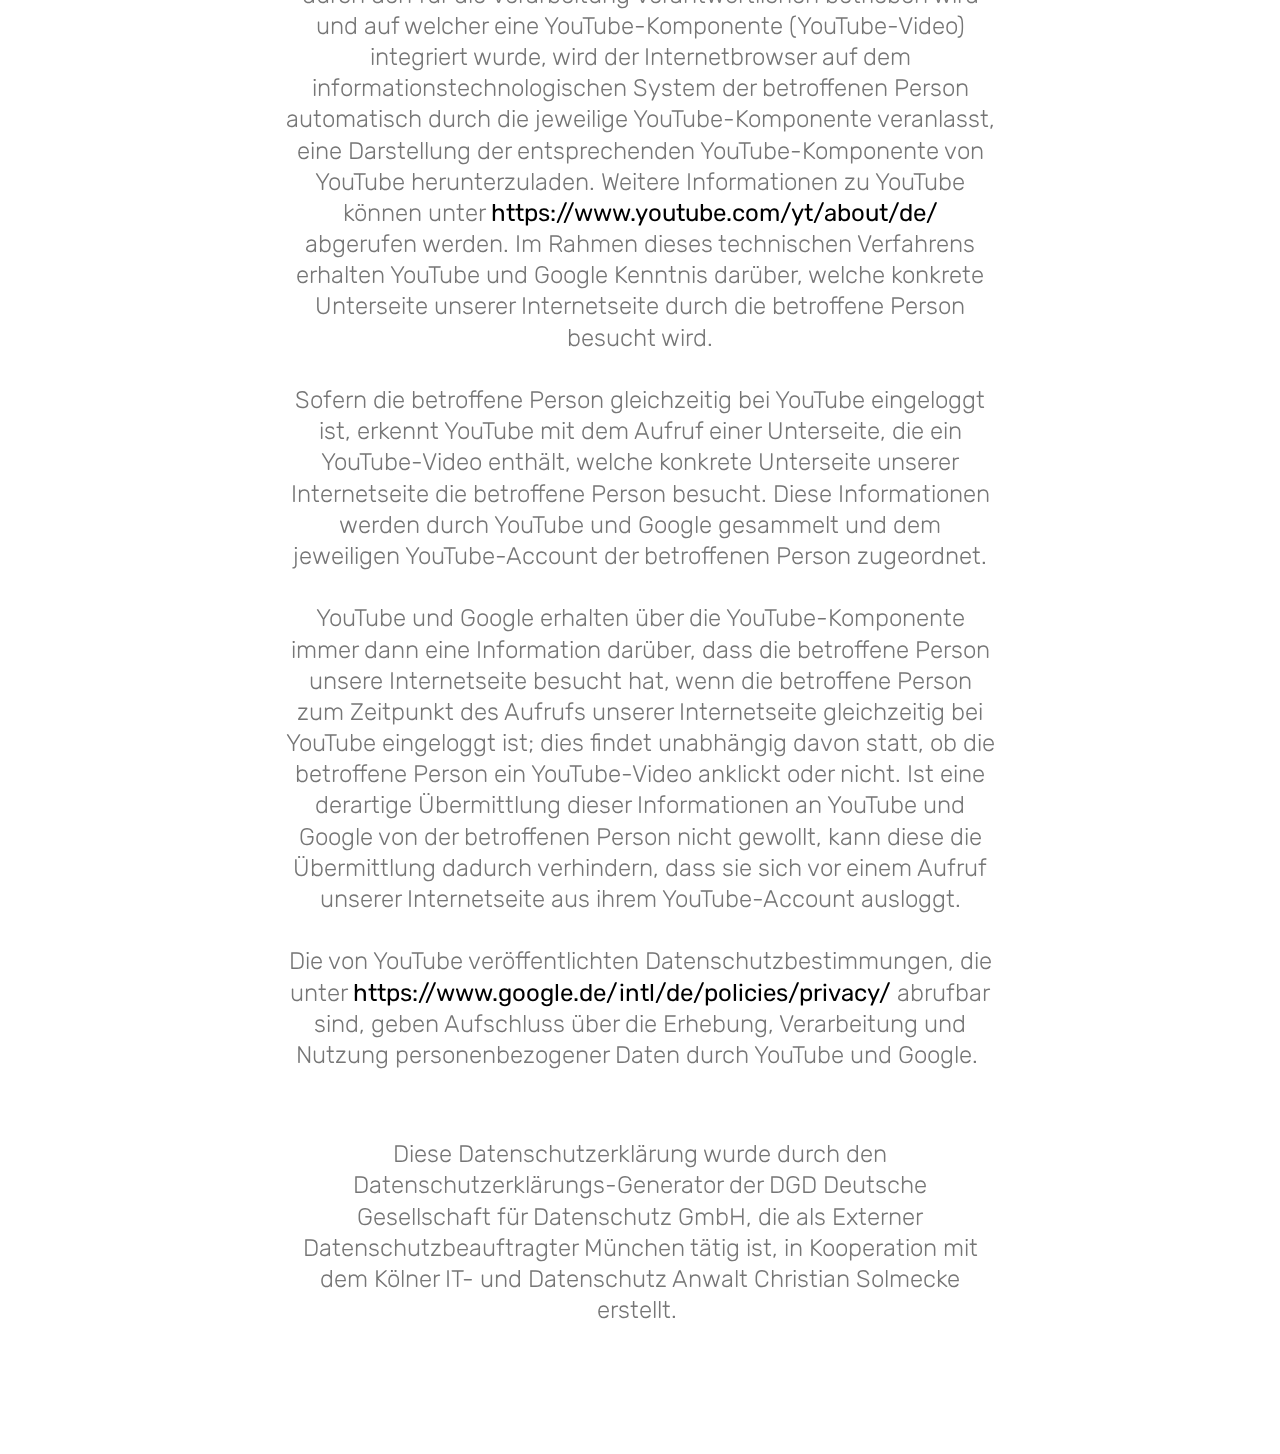
<file: privacy.html>
<!DOCTYPE html>
<html  >
<head>
  
  <meta charset="UTF-8">
  <meta http-equiv="X-UA-Compatible" content="IE=edge">
  
  <meta name="viewport" content="width=device-width, initial-scale=1, minimum-scale=1">
  <link rel="shortcut icon" href="assets/images/fire-1391676-640-128x128.png" type="image/x-icon">
  <meta name="description" content="Site Builder Description">
  
  <title>Datenschutzerklärung</title>
  <link rel="stylesheet" href="assets/web/assets/mobirise-icons/mobirise-icons.css">
  <link rel="stylesheet" href="assets/bootstrap/css/bootstrap.min.css">
  <link rel="stylesheet" href="assets/bootstrap/css/bootstrap-grid.min.css">
  <link rel="stylesheet" href="assets/bootstrap/css/bootstrap-reboot.min.css">
  <link rel="stylesheet" href="assets/tether/tether.min.css">
  <link rel="stylesheet" href="assets/theme/css/style.css">
  <link rel="stylesheet" href="assets/formoid-css/recaptcha.css">
  <link rel="preload" as="style" href="assets/mobirise/css/mbr-additional.css"><link rel="stylesheet" href="assets/mobirise/css/mbr-additional.css" type="text/css">
  
  
  
</head>
<body>
  <section class="header1 cid-qXHjiAu4Wk mbr-parallax-background" id="header1-l">

    

    <div class="mbr-overlay" style="opacity: 0.4; background-color: rgb(0, 0, 0);">
    </div>

    <div class="container">
        <div class="row justify-content-md-center">
            <div class="mbr-white col-md-10">
                <h1 class="mbr-section-title align-center mbr-bold pb-3 mbr-fonts-style display-1">
                    Datenschutzerklärung
                </h1>
                
                
                
            </div>
        </div>
    </div>

</section>

<section class="mbr-section content4 cid-qXHjk4AYbt" id="content4-m">

    

    <div class="container">
        <div class="media-container-row">
            <div class="title col-12 col-md-8">
                
                <h3 class="mbr-section-subtitle align-center mbr-light mbr-fonts-style display-5">Wir freuen uns sehr über Ihr Interesse an unserem Unternehmen. Datenschutz hat einen besonders hohen Stellenwert für die Geschäftsleitung der Ofen- und Kaminbau Harald Heim. Eine Nutzung der Internetseiten der Ofen- und Kaminbau Harald Heim ist grundsätzlich ohne jede Angabe personenbezogener Daten möglich. Sofern eine betroffene Person besondere Services unseres Unternehmens über unsere Internetseite in Anspruch nehmen möchte, könnte jedoch eine Verarbeitung personenbezogener Daten erforderlich werden. Ist die Verarbeitung personenbezogener Daten erforderlich und besteht für eine solche Verarbeitung keine gesetzliche Grundlage, holen wir generell eine Einwilligung der betroffenen Person ein.<div><br></div><div>Die Verarbeitung personenbezogener Daten, beispielsweise des Namens, der Anschrift, E-Mail-Adresse oder Telefonnummer einer betroffenen Person, erfolgt stets im Einklang mit der Datenschutz-Grundverordnung und in Übereinstimmung mit den für die Ofen- und Kaminbau Harald Heim geltenden landesspezifischen Datenschutzbestimmungen. Mittels dieser Datenschutzerklärung möchte unser Unternehmen die Öffentlichkeit über Art, Umfang und Zweck der von uns erhobenen, genutzten und verarbeiteten personenbezogenen Daten informieren. Ferner werden betroffene Personen mittels dieser Datenschutzerklärung über die ihnen zustehenden Rechte aufgeklärt.</div><div><br></div><div>Die Ofen- und Kaminbau Harald Heim hat als für die Verarbeitung Verantwortlicher zahlreiche technische und organisatorische Maßnahmen umgesetzt, um einen möglichst lückenlosen Schutz der über diese Internetseite verarbeiteten personenbezogenen Daten sicherzustellen. Dennoch können Internetbasierte Datenübertragungen grundsätzlich Sicherheitslücken aufweisen, sodass ein absoluter Schutz nicht gewährleistet werden kann. Aus diesem Grund steht es jeder betroffenen Person frei, personenbezogene Daten auch auf alternativen Wegen, beispielsweise telefonisch, an uns zu übermitteln.&nbsp;</div></h3>
                
            </div>
        </div>
    </div>
</section>

<section class="mbr-section content4 cid-qXHjke0yrI" id="content4-n">

    

    <div class="container">
        <div class="media-container-row">
            <div class="title col-12 col-md-8">
                <h2 class="align-center pb-3 mbr-fonts-style display-2">Allgemeine Hinweise</h2>
                <h3 class="mbr-section-subtitle align-center mbr-light mbr-fonts-style display-5"><strong>Name und Anschrift des für die Verarbeitung Verantwortlichen<br><br></strong><br>Verantwortlicher im Sinne der Datenschutz-Grundverordnung, sonstiger in den Mitgliedstaaten der Europäischen Union geltenden Datenschutzgesetze und anderer Bestimmungen mit datenschutzrechtlichem Charakter ist die:&nbsp;<br><br>Harald Heim<div>Görleinsweg 7</div><div>97522 Sand / Main</div><div><br></div><div>Telefon: 09524 / 14 57</div><div>Fax: 09524 / 85 09 47</div><div><br></div><div><a href="mailto:info@kacheloefen-heim.de" class="text-black">info(at)kacheloefen-heim.de</a></div><br><br><div><strong>Routinemäßige Löschung und Sperrung von personenbezogenen Daten</strong></div><br><br><div>Der für die Verarbeitung Verantwortliche verarbeitet und speichert personenbezogene Daten der betroffenen Person nur für den Zeitraum, der zur Erreichung des Speicherungszwecks erforderlich ist oder sofern dies durch den Europäischen Richtlinien- und Verordnungsgeber oder einen anderen Gesetzgeber in Gesetzen oder Vorschriften, welchen der für die Verarbeitung Verantwortliche unterliegt, vorgesehen wurde.</div><div><br></div><div>Entfällt der Speicherungszweck oder läuft eine vom Europäischen Richtlinien- und Verordnungsgeber oder einem anderen zuständigen Gesetzgeber vorgeschriebene Speicherfrist ab, werden die personenbezogenen Daten routinemäßig und entsprechend den gesetzlichen Vorschriften gesperrt oder gelöscht.&nbsp;</div><br><br><div><strong>SSL- bzw. TLS-Verschlüsselung</strong></div><br>Diese Seite nutzt aus Sicherheitsgründen und zum Schutz der Übertragung vertraulicher Inhalte, wie zum Beispiel Bestellungen oder Anfragen, die Sie an uns als Seitenbetreiber senden, eine SSL-bzw. TLS-Verschlüsselung. Eine verschlüsselte Verbindung erkennen Sie daran, dass die Adresszeile des Browsers von "http://" auf "https://" wechselt und an dem Schloss-Symbol in Ihrer Browserzeile.<div><br></div><div>Wenn die SSL- bzw. TLS-Verschlüsselung aktiviert ist, können die Daten, die Sie an uns übermitteln, nicht von Dritten mitgelesen werden.&nbsp;<br><div><br></div><div><br></div><div><br></div></div></h3>
                
            </div>
        </div>
    </div>
</section>

<section class="mbr-section content4 cid-qXHjkgXws3" id="content4-o">

    

    <div class="container">
        <div class="media-container-row">
            <div class="title col-12 col-md-8">
                <h2 class="align-center pb-3 mbr-fonts-style display-2">Erfassung von allgemeinen Daten und Informationen</h2>
                <h3 class="mbr-section-subtitle align-center mbr-light mbr-fonts-style display-5"><strong>Cookies</strong><br><br>Die Internetseiten der Ofen- und Kaminbau Harald Heim verwenden Cookies. Cookies sind Textdateien, welche über einen Internetbrowser auf einem Computersystem abgelegt und gespeichert werden.<div><br></div><div>Zahlreiche Internetseiten und Server verwenden Cookies. Viele Cookies enthalten eine sogenannte Cookie-ID. Eine Cookie-ID ist eine eindeutige Kennung des Cookies. Sie besteht aus einer Zeichenfolge, durch welche Internetseiten und Server dem konkreten Internetbrowser zugeordnet werden können, in dem das Cookie gespeichert wurde. Dies ermöglicht es den besuchten Internetseiten und Servern, den individuellen Browser der betroffenen Person von anderen Internetbrowsern, die andere Cookies enthalten, zu unterscheiden. Ein bestimmter Internetbrowser kann über die eindeutige Cookie-ID wiedererkannt und identifiziert werden.</div><div><br></div><div>Durch den Einsatz von Cookies kann die Ofen- und Kaminbau Harald Heim den Nutzern dieser Internetseite nutzerfreundlichere Services bereitstellen, die ohne die Cookie-Setzung nicht möglich wären.</div><div><br></div><div>Mittels eines Cookies können die Informationen und Angebote auf unserer Internetseite im Sinne des Benutzers optimiert werden. Cookies ermöglichen uns, wie bereits erwähnt, die Benutzer unserer Internetseite wiederzuerkennen. Zweck dieser Wiedererkennung ist es, den Nutzern die Verwendung unserer Internetseite zu erleichtern. Der Benutzer einer Internetseite, die Cookies verwendet, muss beispielsweise nicht bei jedem Besuch der Internetseite erneut seine Zugangsdaten eingeben, weil dies von der Internetseite und dem auf dem Computersystem des Benutzers abgelegten Cookie übernommen wird. Ein weiteres Beispiel ist das Cookie eines Warenkorbes im Online-Shop. Der Online-Shop merkt sich die Artikel, die ein Kunde in den virtuellen Warenkorb gelegt hat, über ein Cookie.</div><div><br></div><div>Die betroffene Person kann die Setzung von Cookies durch unsere Internetseite jederzeit mittels einer entsprechenden Einstellung des genutzten Internetbrowsers verhindern und damit der Setzung von Cookies dauerhaft widersprechen. Ferner können bereits gesetzte Cookies jederzeit über einen Internetbrowser oder andere Softwareprogramme gelöscht werden. Dies ist in allen gängigen Internetbrowsern möglich. Deaktiviert die betroffene Person die Setzung von Cookies in dem genutzten Internetbrowser, sind unter Umständen nicht alle Funktionen unserer Internetseite vollumfänglich nutzbar.&nbsp;</div><br><br><div><strong>Server-Log-Dateien</strong></div><br><div>Die Internetseite der Ofen- und Kaminbau Harald Heim erfasst mit jedem Aufruf der Internetseite durch eine betroffene Person oder ein automatisiertes System eine Reihe von allgemeinen Daten und Informationen. Diese allgemeinen Daten und Informationen werden in den Logfiles des Servers gespeichert. Erfasst werden können: (1)&nbsp;<span style="font-size: 1.5rem;">die verwendeten Browsertypen und Versionen&nbsp;</span><span style="font-size: 1.5rem;">(2) das vom zugreifenden System verwendete Betriebssystem&nbsp;</span><span style="font-size: 1.5rem;">(3) die Internetseite, von der die Anfrage ausgelöst wurde (sogenannte Referrer)&nbsp;</span><span style="font-size: 1.5rem;">(4) die Unterwebseiten, welche über ein zugreifendes System auf unserer Internetseite angesteuert werden&nbsp;</span><span style="font-size: 1.5rem;">(5) das Datum und die Uhrzeit eines Zugriffs auf die Internetseite&nbsp;</span><span style="font-size: 1.5rem;">(6) eine Internet-Protokoll-Adresse (IP-Adresse)&nbsp;</span><span style="font-size: 1.5rem;">(7) der Internet-Service-Provider des zugreifenden Systems&nbsp;</span><span style="font-size: 1.5rem;">(8) sonstige ähnliche Daten und Informationen, die der Gefahrenabwehr im Falle von Angriffen auf unsere informationstechnologischen Systeme dienen</span></div><div><br></div><div><br></div><div>Die Rechtsgrundlage für die Datenverarbeitung ist Art. 6 Abs. 1 S. 1 lit. f DSGVO. Unser berechtigtes Interesse folgt aus oben aufgelisteten Zwecken zur Datenerhebung. Bei der Nutzung dieser allgemeinen Daten und Informationen zieht die Ofen- und Kaminbau Harald Heim keine Rückschlüsse auf die betroffene Person. Diese Informationen werden vielmehr benötigt, um</div><div><br></div><div>&nbsp; &nbsp; die Inhalte unserer Internetseite korrekt auszuliefern</div><div>&nbsp; &nbsp; die Inhalte unserer Internetseite sowie die Werbung für diese zu optimieren&nbsp;<span style="font-size: 1.5rem;">die dauerhafte Funktionsfähigkeit unserer informationstechnologischen Systeme und der Technik unserer Internetseite zu gewährleisten&nbsp;</span><span style="font-size: 1.5rem;">um Strafverfolgungsbehörden im Falle eines Cyberangriffes die zur Strafverfolgung notwendigen Informationen bereitzustellen</span></div><div><br></div><div>Diese anonym erhobenen Daten und Informationen werden durch die Ofen- und Kaminbau Harald Heim daher einerseits statistisch und ferner mit dem Ziel ausgewertet, den Datenschutz und die Datensicherheit in unserem Unternehmen zu erhöhen, um letztlich ein optimales Schutzniveau für die von uns verarbeiteten personenbezogenen Daten sicherzustellen. Die anonymen Daten der Server-Logfiles werden getrennt von allen durch eine betroffene Person angegebenen personenbezogenen Daten gespeichert.&nbsp;</div><br><br><div><strong>Kontaktmöglichkeit über die Internetseite</strong></div><div><br></div><div>Die Internetseite der Ofen- und Kaminbau Harald Heim enthält aufgrund von gesetzlichen Vorschriften Angaben, die eine schnelle elektronische Kontaktaufnahme zu unserem Unternehmen sowie eine unmittelbare Kommunikation mit uns ermöglichen, was ebenfalls eine allgemeine Adresse der sogenannten elektronischen Post (E-Mail-Adresse) umfasst. Sofern eine betroffene Person per E-Mail oder über ein Kontaktformular den Kontakt mit dem für die Verarbeitung Verantwortlichen aufnimmt, werden die von der betroffenen Person übermittelten personenbezogenen Daten automatisch gespeichert. Solche auf freiwilliger Basis von einer betroffenen Person an den für die Verarbeitung Verantwortlichen übermittelten personenbezogenen Daten werden für Zwecke der Bearbeitung oder der Kontaktaufnahme zur betroffenen Person gespeichert. Es erfolgt keine Weitergabe dieser personenbezogenen Daten an Dritte.&nbsp;</div></h3>
                
            </div>
        </div>
    </div>
</section>

<section class="mbr-section content4 cid-rJdQnupiat" id="content4-z">

    

    <div class="container">
        <div class="media-container-row">
            <div class="title col-12 col-md-8">
                <h2 class="align-center pb-3 mbr-fonts-style display-2">Soziale Medien und Dienste</h2>
                <h3 class="mbr-section-subtitle align-center mbr-light mbr-fonts-style display-5"><strong>Datenschutzbestimmungen&nbsp;</strong><div><strong>zu Einsatz und Verwendung von YouTube</strong></div><div><br></div><div>Der für die Verarbeitung Verantwortliche hat auf dieser Internetseite Komponenten von YouTube integriert. YouTube ist ein Internet-Videoportal, dass Video-Publishern das kostenlose Einstellen von Videoclips und anderen Nutzern die ebenfalls kostenfreie Betrachtung, Bewertung und Kommentierung dieser ermöglicht. YouTube gestattet die Publikation aller Arten von Videos, weshalb sowohl komplette Film- und Fernsehsendungen, aber auch Musikvideos, Trailer oder von Nutzern selbst angefertigte Videos über das Internetportal abrufbar sind.</div><div><br></div><div>Betreibergesellschaft von YouTube ist die YouTube, LLC, 901 Cherry Ave., San Bruno, CA 94066, USA. Die YouTube, LLC ist einer Tochtergesellschaft der Google Inc., 1600 Amphitheatre Pkwy, Mountain View, CA 94043-1351, USA.</div><div><br></div><div>Durch jeden Aufruf einer der Einzelseiten dieser Internetseite, die durch den für die Verarbeitung Verantwortlichen betrieben wird und auf welcher eine YouTube-Komponente (YouTube-Video) integriert wurde, wird der Internetbrowser auf dem informationstechnologischen System der betroffenen Person automatisch durch die jeweilige YouTube-Komponente veranlasst, eine Darstellung der entsprechenden YouTube-Komponente von YouTube herunterzuladen. Weitere Informationen zu YouTube können unter <a href="https://www.youtube.com/yt/about/de/" target="_blank" class="text-black">https://www.youtube.com/yt/about/de/</a> abgerufen werden. Im Rahmen dieses technischen Verfahrens erhalten YouTube und Google Kenntnis darüber, welche konkrete Unterseite unserer Internetseite durch die betroffene Person besucht wird.</div><div><br></div><div>Sofern die betroffene Person gleichzeitig bei YouTube eingeloggt ist, erkennt YouTube mit dem Aufruf einer Unterseite, die ein YouTube-Video enthält, welche konkrete Unterseite unserer Internetseite die betroffene Person besucht. Diese Informationen werden durch YouTube und Google gesammelt und dem jeweiligen YouTube-Account der betroffenen Person zugeordnet.</div><div><br></div><div>YouTube und Google erhalten über die YouTube-Komponente immer dann eine Information darüber, dass die betroffene Person unsere Internetseite besucht hat, wenn die betroffene Person zum Zeitpunkt des Aufrufs unserer Internetseite gleichzeitig bei YouTube eingeloggt ist; dies findet unabhängig davon statt, ob die betroffene Person ein YouTube-Video anklickt oder nicht. Ist eine derartige Übermittlung dieser Informationen an YouTube und Google von der betroffenen Person nicht gewollt, kann diese die Übermittlung dadurch verhindern, dass sie sich vor einem Aufruf unserer Internetseite aus ihrem YouTube-Account ausloggt.</div><div><br></div><div>Die von YouTube veröffentlichten Datenschutzbestimmungen, die unter <a href="https://www.google.de/intl/de/policies/privacy/" target="_blank" class="text-black">https://www.google.de/intl/de/policies/privacy/</a> abrufbar sind, geben Aufschluss über die Erhebung, Verarbeitung und Nutzung personenbezogener Daten durch YouTube und Google.&nbsp;</div></h3>
                
            </div>
        </div>
    </div>
</section>

<section class="mbr-section content4 cid-rJdQf3ztYv" id="content4-y">

    

    <div class="container">
        <div class="media-container-row">
            <div class="title col-12 col-md-8">
                
                <h3 class="mbr-section-subtitle align-center mbr-light mbr-fonts-style display-5">Diese Datenschutzerklärung wurde durch den Datenschutzerklärungs-Generator der DGD Deutsche Gesellschaft für Datenschutz GmbH, die als Externer Datenschutzbeauftragter München tätig ist, in Kooperation mit dem Kölner IT- und Datenschutz Anwalt Christian Solmecke erstellt.&nbsp;</h3>
                
            </div>
        </div>
    </div>
</section>


  <script src="assets/web/assets/jquery/jquery.min.js"></script>
  <script src="assets/popper/popper.min.js"></script>
  <script src="assets/bootstrap/js/bootstrap.min.js"></script>
  <script src="assets/tether/tether.min.js"></script>
  <script src="assets/smoothscroll/smooth-scroll.js"></script>
  <script src="assets/parallax/jarallax.min.js"></script>
  <script src="assets/theme/js/script.js"></script>
  <script src="assets/formoid/formoid.min.js"></script>
  <script src="assets/web/assets/lazyload/lazyload.js"></script>
  
 <div id="scrollToTop" class="scrollToTop mbr-arrow-up"><a style="text-align: center;"><i class="mbr-arrow-up-icon mbr-arrow-up-icon-cm cm-icon cm-icon-smallarrow-up"></i></a></div>
  </body>
</html>
</file>
<file: assets/web/assets/mobirise-icons/mobirise-icons.css>
@font-face {
  font-family: 'MobiriseIcons';
  src:  url('mobirise-icons.eot?spat4u');
  src:  url('mobirise-icons.eot?spat4u#iefix') format('embedded-opentype'),
    url('mobirise-icons.ttf?spat4u') format('truetype'),
    url('mobirise-icons.woff?spat4u') format('woff'),
    url('mobirise-icons.svg?spat4u#MobiriseIcons') format('svg');
  font-weight: normal;
  font-style: normal;
  font-display: swap;
}

[class^="mbri-"], [class*=" mbri-"] {
  /* use !important to prevent issues with browser extensions that change fonts */
  font-family: MobiriseIcons !important;
  speak: none;
  font-style: normal;
  font-weight: normal;
  font-variant: normal;
  text-transform: none;
  line-height: 1;

  /* Better Font Rendering =========== */
  -webkit-font-smoothing: antialiased;
  -moz-osx-font-smoothing: grayscale;
}

.mbri-add-submenu:before {
  content: "\e900";
}
.mbri-alert:before {
  content: "\e901";
}
.mbri-align-center:before {
  content: "\e902";
}
.mbri-align-justify:before {
  content: "\e903";
}
.mbri-align-left:before {
  content: "\e904";
}
.mbri-align-right:before {
  content: "\e905";
}
.mbri-android:before {
  content: "\e906";
}
.mbri-apple:before {
  content: "\e907";
}
.mbri-arrow-down:before {
  content: "\e908";
}
.mbri-arrow-next:before {
  content: "\e909";
}
.mbri-arrow-prev:before {
  content: "\e90a";
}
.mbri-arrow-up:before {
  content: "\e90b";
}
.mbri-bold:before {
  content: "\e90c";
}
.mbri-bookmark:before {
  content: "\e90d";
}
.mbri-bootstrap:before {
  content: "\e90e";
}
.mbri-briefcase:before {
  content: "\e90f";
}
.mbri-browse:before {
  content: "\e910";
}
.mbri-bulleted-list:before {
  content: "\e911";
}
.mbri-calendar:before {
  content: "\e912";
}
.mbri-camera:before {
  content: "\e913";
}
.mbri-cart-add:before {
  content: "\e914";
}
.mbri-cart-full:before {
  content: "\e915";
}
.mbri-cash:before {
  content: "\e916";
}
.mbri-change-style:before {
  content: "\e917";
}
.mbri-chat:before {
  content: "\e918";
}
.mbri-clock:before {
  content: "\e919";
}
.mbri-close:before {
  content: "\e91a";
}
.mbri-cloud:before {
  content: "\e91b";
}
.mbri-code:before {
  content: "\e91c";
}
.mbri-contact-form:before {
  content: "\e91d";
}
.mbri-credit-card:before {
  content: "\e91e";
}
.mbri-cursor-click:before {
  content: "\e91f";
}
.mbri-cust-feedback:before {
  content: "\e920";
}
.mbri-database:before {
  content: "\e921";
}
.mbri-delivery:before {
  content: "\e922";
}
.mbri-desktop:before {
  content: "\e923";
}
.mbri-devices:before {
  content: "\e924";
}
.mbri-down:before {
  content: "\e925";
}
.mbri-download:before {
  content: "\e989";
}
.mbri-drag-n-drop:before {
  content: "\e927";
}
.mbri-drag-n-drop2:before {
  content: "\e928";
}
.mbri-edit:before {
  content: "\e929";
}
.mbri-edit2:before {
  content: "\e92a";
}
.mbri-error:before {
  content: "\e92b";
}
.mbri-extension:before {
  content: "\e92c";
}
.mbri-features:before {
  content: "\e92d";
}
.mbri-file:before {
  content: "\e92e";
}
.mbri-flag:before {
  content: "\e92f";
}
.mbri-folder:before {
  content: "\e930";
}
.mbri-gift:before {
  content: "\e931";
}
.mbri-github:before {
  content: "\e932";
}
.mbri-globe:before {
  content: "\e933";
}
.mbri-globe-2:before {
  content: "\e934";
}
.mbri-growing-chart:before {
  content: "\e935";
}
.mbri-hearth:before {
  content: "\e936";
}
.mbri-help:before {
  content: "\e937";
}
.mbri-home:before {
  content: "\e938";
}
.mbri-hot-cup:before {
  content: "\e939";
}
.mbri-idea:before {
  content: "\e93a";
}
.mbri-image-gallery:before {
  content: "\e93b";
}
.mbri-image-slider:before {
  content: "\e93c";
}
.mbri-info:before {
  content: "\e93d";
}
.mbri-italic:before {
  content: "\e93e";
}
.mbri-key:before {
  content: "\e93f";
}
.mbri-laptop:before {
  content: "\e940";
}
.mbri-layers:before {
  content: "\e941";
}
.mbri-left-right:before {
  content: "\e942";
}
.mbri-left:before {
  content: "\e943";
}
.mbri-letter:before {
  content: "\e944";
}
.mbri-like:before {
  content: "\e945";
}
.mbri-link:before {
  content: "\e946";
}
.mbri-lock:before {
  content: "\e947";
}
.mbri-login:before {
  content: "\e948";
}
.mbri-logout:before {
  content: "\e949";
}
.mbri-magic-stick:before {
  content: "\e94a";
}
.mbri-map-pin:before {
  content: "\e94b";
}
.mbri-menu:before {
  content: "\e94c";
}
.mbri-mobile:before {
  content: "\e94d";
}
.mbri-mobile2:before {
  content: "\e94e";
}
.mbri-mobirise:before {
  content: "\e94f";
}
.mbri-more-horizontal:before {
  content: "\e950";
}
.mbri-more-vertical:before {
  content: "\e951";
}
.mbri-music:before {
  content: "\e952";
}
.mbri-new-file:before {
  content: "\e953";
}
.mbri-numbered-list:before {
  content: "\e954";
}
.mbri-opened-folder:before {
  content: "\e955";
}
.mbri-pages:before {
  content: "\e956";
}
.mbri-paper-plane:before {
  content: "\e957";
}
.mbri-paperclip:before {
  content: "\e958";
}
.mbri-photo:before {
  content: "\e959";
}
.mbri-photos:before {
  content: "\e95a";
}
.mbri-pin:before {
  content: "\e95b";
}
.mbri-play:before {
  content: "\e95c";
}
.mbri-plus:before {
  content: "\e95d";
}
.mbri-preview:before {
  content: "\e95e";
}
.mbri-print:before {
  content: "\e95f";
}
.mbri-protect:before {
  content: "\e960";
}
.mbri-question:before {
  content: "\e961";
}
.mbri-quote-left:before {
  content: "\e962";
}
.mbri-quote-right:before {
  content: "\e963";
}
.mbri-refresh:before {
  content: "\e964";
}
.mbri-responsive:before {
  content: "\e965";
}
.mbri-right:before {
  content: "\e966";
}
.mbri-rocket:before {
  content: "\e967";
}
.mbri-sad-face:before {
  content: "\e968";
}
.mbri-sale:before {
  content: "\e969";
}
.mbri-save:before {
  content: "\e96a";
}
.mbri-search:before {
  content: "\e96b";
}
.mbri-setting:before {
  content: "\e96c";
}
.mbri-setting2:before {
  content: "\e96d";
}
.mbri-setting3:before {
  content: "\e96e";
}
.mbri-share:before {
  content: "\e96f";
}
.mbri-shopping-bag:before {
  content: "\e970";
}
.mbri-shopping-basket:before {
  content: "\e971";
}
.mbri-shopping-cart:before {
  content: "\e972";
}
.mbri-sites:before {
  content: "\e973";
}
.mbri-smile-face:before {
  content: "\e974";
}
.mbri-speed:before {
  content: "\e975";
}
.mbri-star:before {
  content: "\e976";
}
.mbri-success:before {
  content: "\e977";
}
.mbri-sun:before {
  content: "\e978";
}
.mbri-sun2:before {
  content: "\e979";
}
.mbri-tablet:before {
  content: "\e97a";
}
.mbri-tablet-vertical:before {
  content: "\e97b";
}
.mbri-target:before {
  content: "\e97c";
}
.mbri-timer:before {
  content: "\e97d";
}
.mbri-to-ftp:before {
  content: "\e97e";
}
.mbri-to-local-drive:before {
  content: "\e97f";
}
.mbri-touch-swipe:before {
  content: "\e980";
}
.mbri-touch:before {
  content: "\e981";
}
.mbri-trash:before {
  content: "\e982";
}
.mbri-underline:before {
  content: "\e983";
}
.mbri-unlink:before {
  content: "\e984";
}
.mbri-unlock:before {
  content: "\e985";
}
.mbri-up-down:before {
  content: "\e986";
}
.mbri-up:before {
  content: "\e987";
}
.mbri-update:before {
  content: "\e988";
}
.mbri-upload:before {
 content: "\e926"; 
}
.mbri-user:before {
  content: "\e98a";
}
.mbri-user2:before {
  content: "\e98b";
}
.mbri-users:before {
  content: "\e98c";
}
.mbri-video:before {
  content: "\e98d";
}
.mbri-video-play:before {
  content: "\e98e";
}
.mbri-watch:before {
  content: "\e98f";
}
.mbri-website-theme:before {
  content: "\e990";
}
.mbri-wifi:before {
  content: "\e991";
}
.mbri-windows:before {
  content: "\e992";
}
.mbri-zoom-out:before {
  content: "\e993";
}
.mbri-redo:before {
  content: "\e994";
}
.mbri-undo:before {
  content: "\e995";
}
</file>
<file: assets/socicon/css/styles.css>
@charset "UTF-8";

@font-face {
  font-family: "socicon";
  src:url("../fonts/socicon.eot");
  src:url("../fonts/socicon.eot?#iefix") format("embedded-opentype"),
    url("../fonts/socicon.woff") format("woff"),
    url("../fonts/socicon.ttf") format("truetype"),
    url("../fonts/socicon.svg#socicon") format("svg");
  font-weight: normal;
  font-style: normal;
  font-display:swap;
}

[data-icon]:before {
  font-family: "socicon" !important;
  content: attr(data-icon);
  font-style: normal !important;
  font-weight: normal !important;
  font-variant: normal !important;
  text-transform: none !important;
  speak: none;
  line-height: 1;
  -webkit-font-smoothing: antialiased;
  -moz-osx-font-smoothing: grayscale;
}

[class^="socicon-"]:before,
[class*=" socicon-"]:before {
  font-family: "socicon" !important;
  font-style: normal !important;
  font-weight: normal !important;
  font-variant: normal !important;
  text-transform: none !important;
  speak: none;
  line-height: 1;
  -webkit-font-smoothing: antialiased;
  -moz-osx-font-smoothing: grayscale;
}

.socicon-modelmayhem:before {
  content: "\e000";
}
.socicon-mixcloud:before {
  content: "\e001";
}
.socicon-drupal:before {
  content: "\e002";
}
.socicon-swarm:before {
  content: "\e003";
}
.socicon-istock:before {
  content: "\e004";
}
.socicon-yammer:before {
  content: "\e005";
}
.socicon-ello:before {
  content: "\e006";
}
.socicon-stackoverflow:before {
  content: "\e007";
}
.socicon-persona:before {
  content: "\e008";
}
.socicon-triplej:before {
  content: "\e009";
}
.socicon-houzz:before {
  content: "\e00a";
}
.socicon-rss:before {
  content: "\e00b";
}
.socicon-paypal:before {
  content: "\e00c";
}
.socicon-odnoklassniki:before {
  content: "\e00d";
}
.socicon-airbnb:before {
  content: "\e00e";
}
.socicon-periscope:before {
  content: "\e00f";
}
.socicon-outlook:before {
  content: "\e010";
}
.socicon-coderwall:before {
  content: "\e011";
}
.socicon-tripadvisor:before {
  content: "\e012";
}
.socicon-appnet:before {
  content: "\e013";
}
.socicon-goodreads:before {
  content: "\e014";
}
.socicon-tripit:before {
  content: "\e015";
}
.socicon-lanyrd:before {
  content: "\e016";
}
.socicon-slideshare:before {
  content: "\e017";
}
.socicon-buffer:before {
  content: "\e018";
}
.socicon-disqus:before {
  content: "\e019";
}
.socicon-vkontakte:before {
  content: "\e01a";
}
.socicon-whatsapp:before {
  content: "\e01b";
}
.socicon-patreon:before {
  content: "\e01c";
}
.socicon-storehouse:before {
  content: "\e01d";
}
.socicon-pocket:before {
  content: "\e01e";
}
.socicon-mail:before {
  content: "\e01f";
}
.socicon-blogger:before {
  content: "\e020";
}
.socicon-technorati:before {
  content: "\e021";
}
.socicon-reddit:before {
  content: "\e022";
}
.socicon-dribbble:before {
  content: "\e023";
}
.socicon-stumbleupon:before {
  content: "\e024";
}
.socicon-digg:before {
  content: "\e025";
}
.socicon-envato:before {
  content: "\e026";
}
.socicon-behance:before {
  content: "\e027";
}
.socicon-delicious:before {
  content: "\e028";
}
.socicon-deviantart:before {
  content: "\e029";
}
.socicon-forrst:before {
  content: "\e02a";
}
.socicon-play:before {
  content: "\e02b";
}
.socicon-zerply:before {
  content: "\e02c";
}
.socicon-wikipedia:before {
  content: "\e02d";
}
.socicon-apple:before {
  content: "\e02e";
}
.socicon-flattr:before {
  content: "\e02f";
}
.socicon-github:before {
  content: "\e030";
}
.socicon-renren:before {
  content: "\e031";
}
.socicon-friendfeed:before {
  content: "\e032";
}
.socicon-newsvine:before {
  content: "\e033";
}
.socicon-identica:before {
  content: "\e034";
}
.socicon-bebo:before {
  content: "\e035";
}
.socicon-zynga:before {
  content: "\e036";
}
.socicon-steam:before {
  content: "\e037";
}
.socicon-xbox:before {
  content: "\e038";
}
.socicon-windows:before {
  content: "\e039";
}
.socicon-qq:before {
  content: "\e03a";
}
.socicon-douban:before {
  content: "\e03b";
}
.socicon-meetup:before {
  content: "\e03c";
}
.socicon-playstation:before {
  content: "\e03d";
}
.socicon-android:before {
  content: "\e03e";
}
.socicon-snapchat:before {
  content: "\e03f";
}
.socicon-twitter:before {
  content: "\e040";
}
.socicon-facebook:before {
  content: "\e041";
}
.socicon-googleplus:before {
  content: "\e042";
}
.socicon-pinterest:before {
  content: "\e043";
}
.socicon-foursquare:before {
  content: "\e044";
}
.socicon-yahoo:before {
  content: "\e045";
}
.socicon-skype:before {
  content: "\e046";
}
.socicon-yelp:before {
  content: "\e047";
}
.socicon-feedburner:before {
  content: "\e048";
}
.socicon-linkedin:before {
  content: "\e049";
}
.socicon-viadeo:before {
  content: "\e04a";
}
.socicon-xing:before {
  content: "\e04b";
}
.socicon-myspace:before {
  content: "\e04c";
}
.socicon-soundcloud:before {
  content: "\e04d";
}
.socicon-spotify:before {
  content: "\e04e";
}
.socicon-grooveshark:before {
  content: "\e04f";
}
.socicon-lastfm:before {
  content: "\e050";
}
.socicon-youtube:before {
  content: "\e051";
}
.socicon-vimeo:before {
  content: "\e052";
}
.socicon-dailymotion:before {
  content: "\e053";
}
.socicon-vine:before {
  content: "\e054";
}
.socicon-flickr:before {
  content: "\e055";
}
.socicon-500px:before {
  content: "\e056";
}
.socicon-wordpress:before {
  content: "\e058";
}
.socicon-tumblr:before {
  content: "\e059";
}
.socicon-twitch:before {
  content: "\e05a";
}
.socicon-8tracks:before {
  content: "\e05b";
}
.socicon-amazon:before {
  content: "\e05c";
}
.socicon-icq:before {
  content: "\e05d";
}
.socicon-smugmug:before {
  content: "\e05e";
}
.socicon-ravelry:before {
  content: "\e05f";
}
.socicon-weibo:before {
  content: "\e060";
}
.socicon-baidu:before {
  content: "\e061";
}
.socicon-angellist:before {
  content: "\e062";
}
.socicon-ebay:before {
  content: "\e063";
}
.socicon-imdb:before {
  content: "\e064";
}
.socicon-stayfriends:before {
  content: "\e065";
}
.socicon-residentadvisor:before {
  content: "\e066";
}
.socicon-google:before {
  content: "\e067";
}
.socicon-yandex:before {
  content: "\e068";
}
.socicon-sharethis:before {
  content: "\e069";
}
.socicon-bandcamp:before {
  content: "\e06a";
}
.socicon-itunes:before {
  content: "\e06b";
}
.socicon-deezer:before {
  content: "\e06c";
}
.socicon-telegram:before {
  content: "\e06e";
}
.socicon-openid:before {
  content: "\e06f";
}
.socicon-amplement:before {
  content: "\e070";
}
.socicon-viber:before {
  content: "\e071";
}
.socicon-zomato:before {
  content: "\e072";
}
.socicon-draugiem:before {
  content: "\e074";
}
.socicon-endomodo:before {
  content: "\e075";
}
.socicon-filmweb:before {
  content: "\e076";
}
.socicon-stackexchange:before {
  content: "\e077";
}
.socicon-wykop:before {
  content: "\e078";
}
.socicon-teamspeak:before {
  content: "\e079";
}
.socicon-teamviewer:before {
  content: "\e07a";
}
.socicon-ventrilo:before {
  content: "\e07b";
}
.socicon-younow:before {
  content: "\e07c";
}
.socicon-raidcall:before {
  content: "\e07d";
}
.socicon-mumble:before {
  content: "\e07e";
}
.socicon-medium:before {
  content: "\e06d";
}
.socicon-bebee:before {
  content: "\e07f";
}
.socicon-hitbox:before {
  content: "\e080";
}
.socicon-reverbnation:before {
  content: "\e081";
}
.socicon-formulr:before {
  content: "\e082";
}
.socicon-instagram:before {
  content: "\e057";
}
.socicon-battlenet:before {
  content: "\e083";
}
.socicon-chrome:before {
  content: "\e084";
}
.socicon-discord:before {
  content: "\e086";
}
.socicon-issuu:before {
  content: "\e087";
}
.socicon-macos:before {
  content: "\e088";
}
.socicon-firefox:before {
  content: "\e089";
}
.socicon-opera:before {
  content: "\e08d";
}
.socicon-keybase:before {
  content: "\e090";
}
.socicon-alliance:before {
  content: "\e091";
}
.socicon-livejournal:before {
  content: "\e092";
}
.socicon-googlephotos:before {
  content: "\e093";
}
.socicon-horde:before {
  content: "\e094";
}
.socicon-etsy:before {
  content: "\e095";
}
.socicon-zapier:before {
  content: "\e096";
}
.socicon-google-scholar:before {
  content: "\e097";
}
.socicon-researchgate:before {
  content: "\e098";
}
.socicon-wechat:before {
  content: "\e099";
}
.socicon-strava:before {
  content: "\e09a";
}
.socicon-line:before {
  content: "\e09b";
}
.socicon-lyft:before {
  content: "\e09c";
}
.socicon-uber:before {
  content: "\e09d";
}
.socicon-songkick:before {
  content: "\e09e";
}
.socicon-viewbug:before {
  content: "\e09f";
}
.socicon-googlegroups:before {
  content: "\e0a0";
}
.socicon-quora:before {
  content: "\e073";
}
.socicon-diablo:before {
  content: "\e085";
}
.socicon-blizzard:before {
  content: "\e0a1";
}
.socicon-hearthstone:before {
  content: "\e08b";
}
.socicon-heroes:before {
  content: "\e08a";
}
.socicon-overwatch:before {
  content: "\e08c";
}
.socicon-warcraft:before {
  content: "\e08e";
}
.socicon-starcraft:before {
  content: "\e08f";
}
.socicon-beam:before {
  content: "\e0a2";
}
.socicon-curse:before {
  content: "\e0a3";
}
.socicon-player:before {
  content: "\e0a4";
}
.socicon-streamjar:before {
  content: "\e0a5";
}
.socicon-nintendo:before {
  content: "\e0a6";
}
.socicon-hellocoton:before {
  content: "\e0a7";
}
</file>
<file: assets/theme/css/style.css>
/*!
 * Mobirise v4 theme (https://mobirise.com/)
 * Copyright 2017 Mobirise
 */
section {
  background-color: #eeeeee; }

body {
  font-style: normal;
  line-height: 1.5; }

section,
.container,
.container-fluid {
  position: relative;
  word-wrap: break-word; }

a.mbr-iconfont:hover {
  text-decoration: none; }

.article .lead p,
.article .lead ul,
.article .lead ol,
.article .lead pre,
.article .lead blockquote {
  margin-bottom: 0; }

ul,
ol,
pre,
blockquote {
  margin-bottom: 2.3125rem; }

pre {
  background: #f4f4f4;
  padding: 10px 24px;
  white-space: pre-wrap; }

.inactive {
  -webkit-user-select: none;
  -moz-user-select: none;
  -ms-user-select: none;
  user-select: none;
  pointer-events: none;
  -webkit-user-drag: none;
  user-drag: none; }

.mbr-section__comments .row {
  justify-content: center;
  -webkit-justify-content: center; }

a {
  font-style: normal;
  font-weight: 400;
  cursor: pointer; }
  a, a:hover {
    text-decoration: none; }

figure {
  margin-bottom: 0; }

body {
  color: #232323; }

h1,
h2,
h3,
h4,
h5,
h6,
.h1,
.h2,
.h3,
.h4,
.h5,
.h6,
.display-1,
.display-2,
.display-3,
.display-4 {
  line-height: 1;
  word-break: break-word;
  word-wrap: break-word; }

.mbr-section-title {
  font-style: normal;
  line-height: 1.2; }

.mbr-section-subtitle {
  line-height: 1.3; }

.mbr-text {
  font-style: normal;
  line-height: 1.6; }

b,
strong {
  font-weight: bold; }

blockquote {
  padding: 10px 0 10px 20px;
  position: relative;
  border-left: 2px solid;
  border-color: #ff3366; }

input:-webkit-autofill, input:-webkit-autofill:hover, input:-webkit-autofill:focus, input:-webkit-autofill:active {
  transition-delay: 9999s;
  transition-property: background-color, color; }

textarea[type='hidden'] {
  display: none; }

body {
  position: relative; }

section {
  background-position: 50% 50%;
  background-repeat: no-repeat;
  background-size: cover; }
  section .mbr-background-video,
  section .mbr-background-video-preview {
    position: absolute;
    bottom: 0;
    left: 0;
    right: 0;
    top: 0; }

.hidden {
  visibility: hidden; }

.mbr-z-index20 {
  z-index: 20; }

/*! Base colors */
.mbr-white {
  color: #ffffff; }

.mbr-black {
  color: #000000; }

.mbr-bg-white {
  background-color: #ffffff; }

.mbr-bg-black {
  background-color: #000000; }

/*! Text-aligns */
.align-left {
  text-align: left; }

.align-center {
  text-align: center; }

.align-right {
  text-align: right; }

@media (max-width: 767px) {
  .align-left,
  .align-center,
  .align-right,
  .mbr-section-btn,
  .mbr-section-title {
    text-align: center; } }
/*! Font-weight  */
.mbr-light {
  font-weight: 300; }

.mbr-regular {
  font-weight: 400; }

.mbr-semibold {
  font-weight: 500; }

.mbr-bold {
  font-weight: 700; }

/*! Media  */
.media-size-item {
  -webkit-flex: 1 1 auto;
  -moz-flex: 1 1 auto;
  -ms-flex: 1 1 auto;
  -o-flex: 1 1 auto;
  flex: 1 1 auto; }

.media-content {
  -webkit-flex-basis: 100%;
  flex-basis: 100%; }

.media-container-row {
  display: -ms-flexbox;
  display: -webkit-flex;
  display: flex;
  -webkit-flex-direction: row;
  -ms-flex-direction: row;
  flex-direction: row;
  -webkit-flex-wrap: wrap;
  -ms-flex-wrap: wrap;
  flex-wrap: wrap;
  -webkit-justify-content: center;
  -ms-flex-pack: center;
  justify-content: center;
  -webkit-align-content: center;
  -ms-flex-line-pack: center;
  align-content: center;
  -webkit-align-items: start;
  -ms-flex-align: start;
  align-items: start; }
  .media-container-row .media-size-item {
    width: 400px; }

.media-container-column {
  display: -ms-flexbox;
  display: -webkit-flex;
  display: flex;
  -webkit-flex-direction: column;
  -ms-flex-direction: column;
  flex-direction: column;
  -webkit-flex-wrap: wrap;
  -ms-flex-wrap: wrap;
  flex-wrap: wrap;
  -webkit-justify-content: center;
  -ms-flex-pack: center;
  justify-content: center;
  -webkit-align-content: center;
  -ms-flex-line-pack: center;
  align-content: center;
  -webkit-align-items: stretch;
  -ms-flex-align: stretch;
  align-items: stretch; }
  .media-container-column > * {
    width: 100%; }

@media (min-width: 992px) {
  .media-container-row {
    -webkit-flex-wrap: nowrap;
    -ms-flex-wrap: nowrap;
    flex-wrap: nowrap; } }
figure {
  overflow: hidden; }

figure[mbr-media-size] {
  transition: width 0.1s; }

.mbr-figure img,
.mbr-figure iframe {
  display: block;
  width: 100%; }

.card {
  background-color: transparent;
  border: none; }

.card-box {
  width: 100%; }

.card-img {
  text-align: center;
  flex-shrink: 0;
  -webkit-flex-shrink: 0; }

.media {
  max-width: 100%;
  margin: 0 auto; }

.mbr-figure {
  -ms-flex-item-align: center;
  -ms-grid-row-align: center;
  -webkit-align-self: center;
  align-self: center; }

.media-container > div {
  max-width: 100%; }

.mbr-figure img,
.card-img img {
  width: 100%; }

@media (max-width: 991px) {
  .media-size-item {
    width: auto !important; }

  .media {
    width: auto; }

  .mbr-figure {
    width: 100% !important; } }
/*! Buttons */
.btn {
  font-weight: 500;
  border-width: 2px;
  font-style: normal;
  letter-spacing: 1px;
  margin: .4rem .8rem;
  white-space: normal;
  -webkit-transition: all .3s ease-in-out;
  -moz-transition: all .3s ease-in-out;
  transition: all .3s ease-in-out;
  display: inline-flex;
  align-items: center;
  justify-content: center;
  word-break: break-word;
  -webkit-align-items: center;
  -webkit-justify-content: center;
  display: -webkit-inline-flex; }

.btn-sm {
  font-weight: 500;
  letter-spacing: 1px;
  -webkit-transition: all .3s ease-in-out;
  -moz-transition: all .3s ease-in-out;
  transition: all .3s ease-in-out; }

.btn-md {
  font-weight: 500;
  letter-spacing: 1px;
  margin: .4rem .8rem !important;
  -webkit-transition: all .3s ease-in-out;
  -moz-transition: all .3s ease-in-out;
  transition: all .3s ease-in-out; }

.btn-lg {
  font-weight: 500;
  letter-spacing: 1px;
  margin: .4rem .8rem !important;
  -webkit-transition: all .3s ease-in-out;
  -moz-transition: all .3s ease-in-out;
  transition: all .3s ease-in-out; }

.mbr-section-btn {
  margin-left: -0.25rem;
  margin-right: -0.25rem;
  font-size: 0; }

nav .mbr-section-btn {
  margin-left: 0rem;
  margin-right: 0rem; }

.btn-form {
  border-radius: 0; }
  .btn-form:hover {
    cursor: pointer; }

/*! Btn icon margin */
.btn .mbr-iconfont,
.btn.btn-sm .mbr-iconfont {
  cursor: pointer;
  margin-right: 0.5rem; }

.btn.btn-md .mbr-iconfont,
.btn.btn-md .mbr-iconfont {
  margin-right: 0.8rem; }

.mbr-regular {
  font-weight: 400; }

.mbr-semibold {
  font-weight: 500; }

.mbr-bold {
  font-weight: 700; }

[type='submit'] {
  -webkit-appearance: none; }

/*! Full-screen */
.mbr-fullscreen .mbr-overlay {
  min-height: 100vh; }

.mbr-fullscreen {
  display: flex;
  display: -webkit-flex;
  display: -moz-flex;
  display: -ms-flex;
  display: -o-flex;
  align-items: center;
  -webkit-align-items: center;
  min-height: 100vh;
  padding-top: 3rem;
  padding-bottom: 3rem; }

/*! Map */
.map {
  height: 25rem;
  position: relative; }
  .map iframe {
    width: 100%;
    height: 100%; }

.mbr-overlay {
  background-color: #000;
  bottom: 0;
  left: 0;
  opacity: .5;
  position: absolute;
  right: 0;
  top: 0;
  z-index: 0;
  pointer-events: none; }

/* Form */
blockquote {
  font-style: italic;
  padding: 10px 0 10px 20px;
  font-size: 1.09rem;
  position: relative;
  border-width: 3px; }

.form-control {
  background-color: #f5f5f5;
  box-shadow: none;
  color: #565656;
  line-height: 1.43;
  min-height: 3.5em;
  padding: 1.07em .5em; }
  .form-control, .form-control:focus {
    border: 1px solid #e8e8e8; }
  .form-active .form-control:invalid {
    border-color: red; }

.form-control-label {
  position: relative;
  cursor: pointer;
  margin-bottom: .357em;
  padding: 0; }

.alert {
  color: #ffffff;
  border-radius: 0;
  border: 0;
  font-size: .875rem;
  line-height: 1.5;
  margin-bottom: 1.875rem;
  padding: 1.25rem;
  position: relative; }
  .alert.alert-form::after {
    background-color: inherit;
    bottom: -7px;
    content: "";
    display: block;
    height: 14px;
    left: 50%;
    margin-left: -7px;
    position: absolute;
    transform: rotate(45deg);
    width: 14px;
    -webkit-transform: rotate(45deg); }

.form-asterisk {
  font-family: initial;
  position: absolute;
  top: -2px;
  font-weight: normal; }

/*! Scroll to top arrow */
#scrollToTop a i:before {
  content: '';
  position: absolute;
  height: 40%;
  top: 25%;
  background: #fff;
  width: 2px;
  left: calc(50% - 1px); }
#scrollToTop a i:after {
  content: '';
  position: absolute;
  display: block;
  border-top: 2px solid #fff;
  border-right: 2px solid #fff;
  width: 40%;
  height: 40%;
  left: 30%;
  bottom: 30%;
  transform: rotate(135deg);
  -webkit-transform: rotate(135deg); }

.mbr-arrow-up {
  bottom: 25px;
  right: 90px;
  position: fixed;
  text-align: right;
  z-index: 5000;
  color: #ffffff;
  font-size: 32px;
  transform: rotate(180deg);
  -webkit-transform: rotate(180deg); }

.mbr-arrow-up a {
  background: rgba(0, 0, 0, 0.2);
  border-radius: 3px;
  color: #fff;
  display: inline-block;
  height: 60px;
  width: 60px;
  outline-style: none !important;
  position: relative;
  text-decoration: none;
  transition: all 0.3s ease-in-out;
  cursor: pointer;
  text-align: center; }
  .mbr-arrow-up a:hover {
    background-color: rgba(0, 0, 0, 0.4); }
  .mbr-arrow-up a i {
    line-height: 60px; }

.mbr-arrow-up-icon {
  display: block;
  color: #fff; }

.mbr-arrow-up-icon::before {
  content: '\203a';
  display: inline-block;
  font-family: serif;
  font-size: 32px;
  line-height: 1;
  font-style: normal;
  position: relative;
  top: 6px;
  left: -4px;
  -webkit-transform: rotate(-90deg);
  transform: rotate(-90deg); }

/*! Arrow Down */
.mbr-arrow {
  position: absolute;
  bottom: 45px;
  left: 50%;
  width: 60px;
  height: 60px;
  cursor: pointer;
  background-color: rgba(80, 80, 80, 0.5);
  border-radius: 50%;
  -webkit-transform: translateX(-50%);
  transform: translateX(-50%); }
  .mbr-arrow > a {
    display: inline-block;
    text-decoration: none;
    outline-style: none;
    -webkit-animation: arrowdown 1.7s ease-in-out infinite;
    animation: arrowdown 1.7s ease-in-out infinite; }
    .mbr-arrow > a > i {
      position: absolute;
      top: -2px;
      left: 15px;
      font-size: 2rem; }

@keyframes arrowdown {
  0% {
    transform: translateY(0px);
    -webkit-transform: translateY(0px); }
  50% {
    transform: translateY(-5px);
    -webkit-transform: translateY(-5px); }
  100% {
    transform: translateY(0px);
    -webkit-transform: translateY(0px); } }
@-webkit-keyframes arrowdown {
  0% {
    transform: translateY(0px);
    -webkit-transform: translateY(0px); }
  50% {
    transform: translateY(-5px);
    -webkit-transform: translateY(-5px); }
  100% {
    transform: translateY(0px);
    -webkit-transform: translateY(0px); } }
@media (max-width: 500px) {
  .mbr-arrow-up {
    left: 50%;
    right: auto;
    transform: translateX(-50%) rotate(180deg);
    -webkit-transform: translateX(-50%) rotate(180deg); } }
/*Gradients animation*/
@keyframes gradient-animation {
  from {
    background-position: 0% 100%;
    animation-timing-function: ease-in-out; }
  to {
    background-position: 100% 0%;
    animation-timing-function: ease-in-out; } }
@-webkit-keyframes gradient-animation {
  from {
    background-position: 0% 100%;
    animation-timing-function: ease-in-out; }
  to {
    background-position: 100% 0%;
    animation-timing-function: ease-in-out; } }
.bg-gradient {
  background-size: 200% 200%;
  animation: gradient-animation 5s infinite alternate;
  -webkit-animation: gradient-animation 5s infinite alternate; }

.menu .navbar-brand {
  display: -webkit-flex; }
  .menu .navbar-brand span {
    display: flex;
    display: -webkit-flex; }
  .menu .navbar-brand .navbar-caption-wrap {
    display: -webkit-flex; }
  .menu .navbar-brand .navbar-logo img {
    display: -webkit-flex; }
@media (min-width: 768px) and (max-width: 1023px) {
  .menu .navbar-toggleable-sm .navbar-nav {
    display: -webkit-box;
    display: -webkit-flex;
    display: -ms-flexbox; } }
@media (max-width: 1023px) {
  .menu .navbar-collapse {
    max-height: 93.5vh; }
    .menu .navbar-collapse.show {
      overflow: auto; } }
@media (min-width: 1024px) {
  .menu .navbar-nav.nav-dropdown {
    display: -webkit-flex; }
  .menu .navbar-toggleable-sm .navbar-collapse {
    display: -webkit-flex !important; }
  .menu .collapsed .navbar-collapse {
    max-height: 93.5vh; }
    .menu .collapsed .navbar-collapse.show {
      overflow: auto; } }
@media (max-width: 767px) {
  .menu .navbar-collapse {
    max-height: 80vh; } }

/* Others*/
.note-check a[data-value=Rubik] {
  font-style: normal; }

.mbr-arrow a {
  color: #ffffff; }

@media (max-width: 767px) {
  .mbr-arrow {
    display: none; } }
.navbar {
  display: -webkit-flex;
  -webkit-flex-wrap: wrap;
  -webkit-align-items: center;
  -webkit-justify-content: space-between; }

.navbar-collapse {
  -webkit-flex-basis: 100%;
  -webkit-flex-grow: 1;
  -webkit-align-items: center; }

.nav-dropdown .link {
  padding: 0.667em 1.667em !important;
  margin: 0 !important; }

.nav {
  display: -webkit-flex;
  -webkit-flex-wrap: wrap; }

.row {
  display: -webkit-flex;
  -webkit-flex-wrap: wrap; }

.justify-content-center {
  -webkit-justify-content: center; }

.form-inline {
  display: -webkit-flex;
  -webkit-flex-flow: row wrap;
  -webkit-align-items: center; }

.card-wrapper {
  -webkit-flex: 1; }

.carousel-control {
  z-index: 10;
  display: -webkit-flex;
  -webkit-align-items: center;
  -webkit-justify-content: center; }

.carousel-controls {
  display: -webkit-flex; }

.media {
  display: -webkit-flex; }

.form-group:focus {
  outline: none; }

.jq-selectbox__select {
  padding: 1.07em 0.5em;
  position: absolute;
  top: 0;
  left: 0;
  width: 100%; }

.jq-selectbox__dropdown {
  position: absolute;
  top: 100% !important;
  left: 0 !important;
  width: 100% !important; }

.jq-selectbox__trigger-arrow {
  transform: translateY(-50%); }

.jq-selectbox li {
  padding: 1.07em 0.5em; }

input[type='range'] {
  padding-left: 0 !important;
  padding-right: 0 !important; }

.modal-dialog,
.modal-content {
  height: 100%; }

.modal-dialog .carousel-inner {
  height: calc(100vh - 1.75rem); }
  @media (max-width: 575px) {
    .modal-dialog .carousel-inner {
      height: calc(100vh - 1rem); } }

.carousel-item {
  text-align: center; }

.carousel-item img {
  margin: auto; }

.navbar-toggler {
  -webkit-align-self: flex-start;
  -ms-flex-item-align: start;
  align-self: flex-start;
  padding: 0.25rem 0.75rem;
  font-size: 1.25rem;
  line-height: 1;
  background: transparent;
  border: 1px solid transparent;
  -webkit-border-radius: 0.25rem;
  border-radius: 0.25rem; }

.navbar-toggler:focus,
.navbar-toggler:hover {
  text-decoration: none; }

.navbar-toggler-icon {
  display: inline-block;
  width: 1.5em;
  height: 1.5em;
  vertical-align: middle;
  content: '';
  background: no-repeat center center;
  -webkit-background-size: 100% 100%;
  -o-background-size: 100% 100%;
  background-size: 100% 100%; }

.navbar-toggler-left {
  position: absolute;
  left: 1rem; }

.navbar-toggler-right {
  position: absolute;
  right: 1rem; }

@media (max-width: 575px) {
  .navbar-toggleable .navbar-nav .dropdown-menu {
    position: static;
    float: none; }

  .navbar-toggleable > .container {
    padding-right: 0;
    padding-left: 0; } }
@media (min-width: 576px) {
  .navbar-toggleable {
    -webkit-box-orient: horizontal;
    -webkit-box-direction: normal;
    -webkit-flex-direction: row;
    -ms-flex-direction: row;
    flex-direction: row;
    -webkit-flex-wrap: nowrap;
    -ms-flex-wrap: nowrap;
    flex-wrap: nowrap;
    -webkit-box-align: center;
    -webkit-align-items: center;
    -ms-flex-align: center;
    align-items: center; }

  .navbar-toggleable .navbar-nav {
    -webkit-box-orient: horizontal;
    -webkit-box-direction: normal;
    -webkit-flex-direction: row;
    -ms-flex-direction: row;
    flex-direction: row; }

  .navbar-toggleable .navbar-nav .nav-link {
    padding-right: 0.5rem;
    padding-left: 0.5rem; }

  .navbar-toggleable > .container {
    display: -webkit-box;
    display: -webkit-flex;
    display: -ms-flexbox;
    display: flex;
    -webkit-flex-wrap: nowrap;
    -ms-flex-wrap: nowrap;
    flex-wrap: nowrap;
    -webkit-box-align: center;
    -webkit-align-items: center;
    -ms-flex-align: center;
    align-items: center; }

  .navbar-toggleable .navbar-collapse {
    display: -webkit-box !important;
    display: -webkit-flex !important;
    display: -ms-flexbox !important;
    display: flex !important;
    width: 100%; }

  .navbar-toggleable .navbar-toggler {
    display: none; } }
@media (max-width: 767px) {
  .navbar-toggleable-sm .navbar-nav .dropdown-menu {
    position: static;
    float: none; }

  .navbar-toggleable-sm > .container {
    padding-right: 0;
    padding-left: 0; } }
@media (min-width: 768px) {
  .navbar-toggleable-sm {
    -webkit-box-orient: horizontal;
    -webkit-box-direction: normal;
    -webkit-flex-direction: row;
    -ms-flex-direction: row;
    flex-direction: row;
    -webkit-flex-wrap: nowrap;
    -ms-flex-wrap: nowrap;
    flex-wrap: nowrap;
    -webkit-box-align: center;
    -webkit-align-items: center;
    -ms-flex-align: center;
    align-items: center; }

  .navbar-toggleable-sm .navbar-nav {
    -webkit-box-orient: horizontal;
    -webkit-box-direction: normal;
    -webkit-flex-direction: row;
    -ms-flex-direction: row;
    flex-direction: row; }

  .navbar-toggleable-sm .navbar-nav .nav-link {
    padding-right: 0.5rem;
    padding-left: 0.5rem; }

  .navbar-toggleable-sm > .container {
    display: -webkit-box;
    display: -webkit-flex;
    display: -ms-flexbox;
    display: flex;
    -webkit-flex-wrap: nowrap;
    -ms-flex-wrap: nowrap;
    flex-wrap: nowrap;
    -webkit-box-align: center;
    -webkit-align-items: center;
    -ms-flex-align: center;
    align-items: center; }

  .navbar-toggleable-sm .navbar-collapse {
    display: none;
    width: 100%; }

  .navbar-toggleable-sm .navbar-toggler {
    display: none; } }
@media (max-width: 1023px) {
  .navbar-toggleable-md .navbar-nav .dropdown-menu {
    position: static;
    float: none; }

  .navbar-toggleable-md > .container {
    padding-right: 0;
    padding-left: 0; } }
@media (min-width: 1024px) {
  .navbar-toggleable-md {
    -webkit-box-orient: horizontal;
    -webkit-box-direction: normal;
    -webkit-flex-direction: row;
    -ms-flex-direction: row;
    flex-direction: row;
    -webkit-flex-wrap: nowrap;
    -ms-flex-wrap: nowrap;
    flex-wrap: nowrap;
    -webkit-box-align: center;
    -webkit-align-items: center;
    -ms-flex-align: center;
    align-items: center; }

  .navbar-toggleable-md .navbar-nav {
    -webkit-box-orient: horizontal;
    -webkit-box-direction: normal;
    -webkit-flex-direction: row;
    -ms-flex-direction: row;
    flex-direction: row; }

  .navbar-toggleable-md .navbar-nav .nav-link {
    padding-right: 0.5rem;
    padding-left: 0.5rem; }

  .navbar-toggleable-md > .container {
    display: -webkit-box;
    display: -webkit-flex;
    display: -ms-flexbox;
    display: flex;
    -webkit-flex-wrap: nowrap;
    -ms-flex-wrap: nowrap;
    flex-wrap: nowrap;
    -webkit-box-align: center;
    -webkit-align-items: center;
    -ms-flex-align: center;
    align-items: center; }

  .navbar-toggleable-md .navbar-collapse {
    display: -webkit-box !important;
    display: -webkit-flex !important;
    display: -ms-flexbox !important;
    display: flex !important;
    width: 100%; }

  .navbar-toggleable-md .navbar-toggler {
    display: none; } }
@media (max-width: 1199px) {
  .navbar-toggleable-lg .navbar-nav .dropdown-menu {
    position: static;
    float: none; }

  .navbar-toggleable-lg > .container {
    padding-right: 0;
    padding-left: 0; } }
@media (min-width: 1200px) {
  .navbar-toggleable-lg {
    -webkit-box-orient: horizontal;
    -webkit-box-direction: normal;
    -webkit-flex-direction: row;
    -ms-flex-direction: row;
    flex-direction: row;
    -webkit-flex-wrap: nowrap;
    -ms-flex-wrap: nowrap;
    flex-wrap: nowrap;
    -webkit-box-align: center;
    -webkit-align-items: center;
    -ms-flex-align: center;
    align-items: center; }

  .navbar-toggleable-lg .navbar-nav {
    -webkit-box-orient: horizontal;
    -webkit-box-direction: normal;
    -webkit-flex-direction: row;
    -ms-flex-direction: row;
    flex-direction: row; }

  .navbar-toggleable-lg .navbar-nav .nav-link {
    padding-right: 0.5rem;
    padding-left: 0.5rem; }

  .navbar-toggleable-lg > .container {
    display: -webkit-box;
    display: -webkit-flex;
    display: -ms-flexbox;
    display: flex;
    -webkit-flex-wrap: nowrap;
    -ms-flex-wrap: nowrap;
    flex-wrap: nowrap;
    -webkit-box-align: center;
    -webkit-align-items: center;
    -ms-flex-align: center;
    align-items: center; }

  .navbar-toggleable-lg .navbar-collapse {
    display: -webkit-box !important;
    display: -webkit-flex !important;
    display: -ms-flexbox !important;
    display: flex !important;
    width: 100%; }

  .navbar-toggleable-lg .navbar-toggler {
    display: none; } }
.navbar-toggleable-xl {
  -webkit-box-orient: horizontal;
  -webkit-box-direction: normal;
  -webkit-flex-direction: row;
  -ms-flex-direction: row;
  flex-direction: row;
  -webkit-flex-wrap: nowrap;
  -ms-flex-wrap: nowrap;
  flex-wrap: nowrap;
  -webkit-box-align: center;
  -webkit-align-items: center;
  -ms-flex-align: center;
  align-items: center; }

.navbar-toggleable-xl .navbar-nav .dropdown-menu {
  position: static;
  float: none; }

.navbar-toggleable-xl > .container {
  padding-right: 0;
  padding-left: 0; }

.navbar-toggleable-xl .navbar-nav {
  -webkit-box-orient: horizontal;
  -webkit-box-direction: normal;
  -webkit-flex-direction: row;
  -ms-flex-direction: row;
  flex-direction: row; }

.navbar-toggleable-xl .navbar-nav .nav-link {
  padding-right: 0.5rem;
  padding-left: 0.5rem; }

.navbar-toggleable-xl > .container {
  display: -webkit-box;
  display: -webkit-flex;
  display: -ms-flexbox;
  display: flex;
  -webkit-flex-wrap: nowrap;
  -ms-flex-wrap: nowrap;
  flex-wrap: nowrap;
  -webkit-box-align: center;
  -webkit-align-items: center;
  -ms-flex-align: center;
  align-items: center; }

.navbar-toggleable-xl .navbar-collapse {
  display: -webkit-box !important;
  display: -webkit-flex !important;
  display: -ms-flexbox !important;
  display: flex !important;
  width: 100%; }

.navbar-toggleable-xl .navbar-toggler {
  display: none; }

.card-img {
  width: auto; }

.menu .navbar.collapsed:not(.beta-menu) {
  flex-direction: column;
  -webkit-flex-direction: column; }

.carousel-item.active,
.carousel-item-next,
.carousel-item-prev {
  display: -webkit-box;
  display: -webkit-flex;
  display: -ms-flexbox;
  display: flex; }

.note-air-layout .dropup .dropdown-menu,
.note-air-layout .navbar-fixed-bottom .dropdown .dropdown-menu {
  bottom: initial !important; }

html,
body {
  height: auto;
  min-height: 100vh; }

.dropup .dropdown-toggle::after {
  display: none; }

/*# sourceMappingURL=style.css.map */
</file>
<file: assets/gallery/style.css>
/*-------

   Gallery

-------*/
.mbr-gallery .mbr-gallery-item {
  position: relative;
  display: inline-block;
  width: 25%;
  cursor: pointer; }

@media (max-width: 768px) {
  .mbr-gallery .mbr-gallery-item {
    width: 50%; } }
@media (max-width: 400px) {
  .mbr-gallery .mbr-gallery-item {
    width: 100%; } }
.mbr-gallery .icon-focus,
.mbr-gallery .icon-video {
  position: absolute;
  top: calc(50% - 32px);
  left: calc(50% - 24px);
  font-family: 'MobiriseIcons' !important;
  font-size: 3rem !important;
  color: #fff;
  opacity: 0;
  transition: .2s opacity ease-in-out;
  z-index: 5; }

.mbr-gallery .icon-focus::before {
  content: '\e96b'; }

.mbr-gallery .icon-video::before {
  content: '\e95c'; }

.mbr-gallery .mbr-gallery-item > div:hover .icon-focus,
.mbr-gallery .mbr-gallery-item > div:hover .icon-video {
  opacity: 1; }

.mbr-gallery .mbr-gallery-item img {
  width: 100%;
  opacity: 1;
  -webkit-transition: .2s opacity ease-in-out;
  transition: .2s opacity ease-in-out; }

.mbr-gallery .mbr-gallery-item > div:hover img {
  opacity: 1; }

.mbr-gallery .mbr-gallery-item > div {
  background: #fff;
  display: block;
  outline: none;
  position: relative; }

.mbr-gallery .mbr-gallery-item .icon {
  -webkit-transform: translateX(-50%) translateY(-50%);
  -webkit-transition: .2s opacity ease-in-out;
  color: #000;
  font-size: 30px;
  height: 69px;
  left: 50%;
  opacity: 0;
  position: absolute;
  top: 50%;
  transform: translateX(-50%) translateY(-50%);
  transition: .2s opacity ease-in-out;
  width: 69px; }

.mbr-gallery .mbr-gallery-item .icon::after,
.mbr-gallery .mbr-gallery-item .icon::before {
  content: '';
  display: block;
  position: absolute;
  height: 69px;
  width: 1px;
  margin-left: 34.5px;
  background-color: #fff; }

.mbr-gallery .mbr-gallery-item .icon::after {
  width: 69px;
  height: 1px;
  margin-left: 0;
  margin-top: 34.5px; }

.mbr-gallery .mbr-gallery-item > div:hover .icon {
  opacity: 1; }

.mbr-gallery .mbr-gallery-item > div:hover::before {
  opacity: .9; }

.mbr-gallery .mbr-gallery-item > div:hover .mbr-gallery-title {
  background: transparent !important; }

/* remove spacing */
.mbr-gallery .mbr-gallery-row.no-gutter {
  margin: 0; }

.mbr-gallery .mbr-gallery-row.no-gutter .mbr-gallery-item {
  padding: 0; }

/* container */
.mbr-gallery .container.mbr-gallery-layout-default {
  padding: 93px 0; }

/* fix horizontal scrollbar */
.mbr-gallery .mbr-gallery-layout-article,
.mbr-gallery .mbr-gallery-layout-default {
  overflow: hidden; }

/* lightbox */
.mbr-gallery .modal {
  position: fixed;
  overflow: hidden;
  padding-right: 0 !important; }

.mbr-gallery .modal-content {
  border-radius: 0;
  border: none;
  background: transparent; }

.mbr-gallery .modal-body {
  padding: 0; }

.mbr-gallery .modal-body img {
  width: 100%; }

.mbr-gallery .modal .close {
  position: fixed;
  background: #1b1b1b;
  opacity: .5;
  font-size: 35px;
  font-weight: 300;
  width: 70px;
  height: 70px;
  border-radius: 50%;
  color: #fff;
  top: 2.5rem;
  right: 2.5rem;
  line-height: 70px;
  border: none;
  text-align: center;
  text-shadow: none;
  z-index: 5;
  -webkit-transition: opacity .3s ease;
  -moz-transition: opacity .3s ease;
  -o-transition: opacity .3s ease;
  transition: opacity .3s ease;
  font-family: 'MobiriseIcons'; }
  .mbr-gallery .modal .close::before {
    content: '\e91a'; }

.mbr-gallery .modal .close:hover {
  opacity: 1;
  background: #000;
  color: #fff; }

.mbr-gallery .modal-dialog {
  max-width: 100% !important; }

.mbr-gallery .modal.in .modal-dialog {
  margin: 0 auto; }

/* modal back color opacity */
.modal-backdrop.in {
  opacity: .8;
  filter: alpha(opacity=80); }

@media (max-width: 768px) {
  .mbr-gallery .carousel-control,
  .mbr-gallery .carousel-indicators,
  .mbr-gallery .modal .close {
    position: fixed; } }
/* fix fade in effect */
.mbr-gallery .modal.fade .modal-dialog {
  -webkit-transition: margin-top .3s ease-out;
  -moz-transition: margin-top .3s ease-out;
  -o-transition: margin-top .3s ease-out;
  transition: margin-top .3s ease-out; }

.mbr-gallery .modal.fade .modal-dialog,
.mbr-gallery .modal.in .modal-dialog {
  -webkit-transform: none;
  -ms-transform: none;
  -o-transform: none;
  transform: none; }

/*-------

   Slider

-------*/
.mbr-slider .carousel-inner > .active,
.mbr-slider .carousel-inner > .next,
.mbr-slider .carousel-inner > .prev {
  display: table; }

.mbr-slider .carousel-control {
  position: absolute;
  width: 70px;
  height: 70px;
  top: 50%;
  margin-top: -35px;
  line-height: 70px;
  border-radius: 50%;
  font-size: 35px;
  border: 0;
  opacity: .5;
  text-shadow: none;
  z-index: 5;
  color: #fff;
  -webkit-transition: all .2s ease-in-out 0s;
  -o-transition: all .2s ease-in-out 0s;
  transition: all .2s ease-in-out 0s; }

.mbr-gallery .mbr-slider .carousel-control {
  position: fixed; }

@media (max-width: 991px) {
  .mbr-gallery .mbr-slider .carousel-control {
    bottom: 2.5rem;
    margin-top: 0;
    top: auto;
    z-index: 17; } }
.mbr-gallery .mbr-slider .carousel-inner > .active {
  display: block; }

.mbr-slider .carousel-control.left {
  left: 0;
  margin-left: 2.5rem; }

.mbr-slider .carousel-control.right {
  right: 0;
  margin-right: 2.5rem; }

.mbr-slider .carousel-control .icon-next,
.mbr-slider .carousel-control .icon-prev {
  margin-top: -18px;
  font-size: 40px;
  line-height: 27px; }

.mbr-slider .carousel-control:hover {
  background: #1b1b1b;
  color: #fff;
  opacity: 1; }

.mbr-slider .carousel-indicators {
  position: absolute;
  bottom: 0;
  margin-bottom: 1.5rem !important; }

@media (max-width: 543px) {
  .mbr-slider .carousel-indicators {
    display: none; } }
.carousel-indicators .active,
.carousel-indicators li {
  width: 15px;
  height: 15px;
  margin: 3px;
  background: #1b1b1b;
  opacity: .5; }

.carousel-indicators .active {
  background: #fff; }

.carousel-indicators li {
  max-width: 15px;
  max-height: 15px;
  border-radius: 50%; }

.container .carousel-indicators {
  margin-bottom: 3px; }

.mbr-gallery .mbr-slider .carousel-indicators {
  position: fixed;
  margin-bottom: 2.5rem !important; }

@media (max-width: 991px) {
  .mbr-gallery .mbr-slider .carousel-indicators {
    margin-bottom: 3.625rem !important;
    padding-left: 2.5rem;
    padding-right: 2.5rem; } }
.mbr-slider .carousel-indicators .active,
.mbr-slider .carousel-indicators li {
  width: 7px;
  height: 7px;
  margin: 3px;
  background: #1b1b1b;
  border: 4px solid #1b1b1b;
  opacity: .5; }

.mbr-slider .carousel-indicators .active {
  background: #fff; }

@media (max-width: 767px) {
  .mbr-slider .carousel-control {
    top: auto;
    bottom: 20px; }

  .mbr-slider > .container .carousel-control {
    margin-bottom: 0; } }
/* boxed slider */
.mbr-slider > .boxed-slider {
  position: relative;
  padding: 93px 0; }

.mbr-slider > .boxed-slider > div {
  position: relative; }

.mbr-slider > .container img {
  width: 100%; }

.mbr-slider > .container img + .row {
  position: absolute;
  top: 50%;
  left: 0;
  right: 0;
  -webkit-transform: translateY(-50%);
  -moz-transform: translateY(-50%);
  transform: translateY(-50%);
  z-index: 2; }

.mbr-slider .mbr-section {
  padding: 0;
  background-attachment: scroll; }

.mbr-slider .mbr-table-cell {
  padding: 0; }

.mbr-slider > .container .carousel-indicators {
  margin-bottom: 3px; }

/* article slider */
.mbr-slider > .article-slider .mbr-section,
.mbr-slider > .article-slider .mbr-section .mbr-table-cell {
  padding-top: 0;
  padding-bottom: 0; }

.modal-backdrop.show {
  opacity: .7; }

.video-container .mbr-background-video iframe {
  width: 100%;
  height: 100%; }

.mbr-gallery-item__hided {
  position: absolute !important;
  left: 0 !important;
  width: 0 !important;
  height: 0;
  padding: 0 !important; }

.mbr-gallery-item__hided img {
  display: none !important; }

.mbr-gallery-item__hided span {
  display: none !important; }

.mbr-gallery-filter {
  padding-top: 30px;
  padding-bottom: 30px;
  text-align: center; }
  .mbr-gallery-filter li {
    display: inline-block;
    padding: 5px 0;
    transition: all .3s ease-out; }
    .mbr-gallery-filter li .btn {
      cursor: pointer; }
  .mbr-gallery-filter.gallery-filter__bg li {
    color: #fff; }
  .mbr-gallery-filter.gallery-filter__bg .active {
    color: #000;
    background-color: #fff; }
  .mbr-gallery-filter ul {
    display: inline-block;
    width: 100%;
    padding-left: 0;
    margin-bottom: 0;
    list-style: none; }

.mbr-gallery-item > div {
  position: relative; }

.mbr-gallery-item--p1 {
  padding: 0.5rem; }

.mbr-gallery-item--p2 {
  padding: 1rem; }

.mbr-gallery-item--p3 {
  padding: 1.5rem; }

.mbr-gallery-item--p4 {
  padding: 2rem; }

.mbr-gallery-item--p5 {
  padding: 2.5rem; }

.mbr-gallery-item--p6 {
  padding: 3rem; }

.mbr-gallery .mbr-gallery-item--p4 {
  width: 33.333%; }

.mbr-gallery .mbr-gallery-item--p6, .mbr-gallery .mbr-gallery-item--p5 {
  width: 50%; }

@media (max-width: 992px) {
  .mbr-gallery-item--p1 {
    padding: 0.5rem; }

  .mbr-gallery-item--p2 {
    padding: 0.8rem; }

  .mbr-gallery-item--p3 {
    padding: 1rem; }

  .mbr-gallery-item--p4 {
    padding: 1.5rem; }

  .mbr-gallery-item--p5 {
    padding: 1.8rem; }

  .mbr-gallery-item--p6 {
    padding: 2rem; }

  .mbr-gallery .mbr-gallery-item--p2,
  .mbr-gallery .mbr-gallery-item--p3 {
    width: 50%; }

  .mbr-gallery .mbr-gallery-item--p6,
  .mbr-gallery .mbr-gallery-item--p5,
  .mbr-gallery .mbr-gallery-item--p4 {
    width: 100%; } }
@media (max-width: 400px) {
  .mbr-gallery .mbr-gallery-item--p3,
  .mbr-gallery .mbr-gallery-item--p2,
  .mbr-gallery .mbr-gallery-item--p1 {
    width: 100%; } }

/*# sourceMappingURL=style.css.map */
</file>
<file: assets/formoid-css/recaptcha.css>
.grecaptcha-badge{
	visibility: collapse !important;  
}
</file>
<file: assets/mobirise/css/mbr-additional.css>
@import url(https://fonts.googleapis.com/css?family=Rubik:300,300i,400,400i,500,500i,700,700i,900,900i&display=swap);





body {
  font-family: Rubik;
}
.display-1 {
  font-family: 'Rubik', sans-serif;
  font-size: 4.25rem;
  font-display: swap;
}
.display-1 > .mbr-iconfont {
  font-size: 6.8rem;
}
.display-2 {
  font-family: 'Rubik', sans-serif;
  font-size: 3rem;
  font-display: swap;
}
.display-2 > .mbr-iconfont {
  font-size: 4.8rem;
}
.display-4 {
  font-family: 'Rubik', sans-serif;
  font-size: 1rem;
  font-display: swap;
}
.display-4 > .mbr-iconfont {
  font-size: 1.6rem;
}
.display-5 {
  font-family: 'Rubik', sans-serif;
  font-size: 1.5rem;
  font-display: swap;
}
.display-5 > .mbr-iconfont {
  font-size: 2.4rem;
}
.display-7 {
  font-family: 'Rubik', sans-serif;
  font-size: 1rem;
  font-display: swap;
}
.display-7 > .mbr-iconfont {
  font-size: 1.6rem;
}
/* ---- Fluid typography for mobile devices ---- */
/* 1.4 - font scale ratio ( bootstrap == 1.42857 ) */
/* 100vw - current viewport width */
/* (48 - 20)  48 == 48rem == 768px, 20 == 20rem == 320px(minimal supported viewport) */
/* 0.65 - min scale variable, may vary */
@media (max-width: 768px) {
  .display-1 {
    font-size: 3.4rem;
    font-size: calc( 2.1374999999999997rem + (4.25 - 2.1374999999999997) * ((100vw - 20rem) / (48 - 20)));
    line-height: calc( 1.4 * (2.1374999999999997rem + (4.25 - 2.1374999999999997) * ((100vw - 20rem) / (48 - 20))));
  }
  .display-2 {
    font-size: 2.4rem;
    font-size: calc( 1.7rem + (3 - 1.7) * ((100vw - 20rem) / (48 - 20)));
    line-height: calc( 1.4 * (1.7rem + (3 - 1.7) * ((100vw - 20rem) / (48 - 20))));
  }
  .display-4 {
    font-size: 0.8rem;
    font-size: calc( 1rem + (1 - 1) * ((100vw - 20rem) / (48 - 20)));
    line-height: calc( 1.4 * (1rem + (1 - 1) * ((100vw - 20rem) / (48 - 20))));
  }
  .display-5 {
    font-size: 1.2rem;
    font-size: calc( 1.175rem + (1.5 - 1.175) * ((100vw - 20rem) / (48 - 20)));
    line-height: calc( 1.4 * (1.175rem + (1.5 - 1.175) * ((100vw - 20rem) / (48 - 20))));
  }
}
/* Buttons */
.btn {
  padding: 1rem 3rem;
  border-radius: 3px;
}
.btn-sm {
  padding: 0.6rem 1.5rem;
  border-radius: 3px;
}
.btn-md {
  padding: 1rem 3rem;
  border-radius: 3px;
}
.btn-lg {
  padding: 1.2rem 3.2rem;
  border-radius: 3px;
}
.bg-primary {
  background-color: #ffffff !important;
}
.bg-success {
  background-color: #f7ed4a !important;
}
.bg-info {
  background-color: #82786e !important;
}
.bg-warning {
  background-color: #879a9f !important;
}
.bg-danger {
  background-color: #b1a374 !important;
}
.btn-primary,
.btn-primary:active {
  background-color: #ffffff !important;
  border-color: #ffffff !important;
  color: #808080 !important;
}
.btn-primary:hover,
.btn-primary:focus,
.btn-primary.focus,
.btn-primary.active {
  color: #808080 !important;
  background-color: #d9d9d9 !important;
  border-color: #d9d9d9 !important;
}
.btn-primary.disabled,
.btn-primary:disabled {
  color: #808080 !important;
  background-color: #d9d9d9 !important;
  border-color: #d9d9d9 !important;
}
.btn-secondary,
.btn-secondary:active {
  background-color: #ff3366 !important;
  border-color: #ff3366 !important;
  color: #ffffff !important;
}
.btn-secondary:hover,
.btn-secondary:focus,
.btn-secondary.focus,
.btn-secondary.active {
  color: #ffffff !important;
  background-color: #e50039 !important;
  border-color: #e50039 !important;
}
.btn-secondary.disabled,
.btn-secondary:disabled {
  color: #ffffff !important;
  background-color: #e50039 !important;
  border-color: #e50039 !important;
}
.btn-info,
.btn-info:active {
  background-color: #82786e !important;
  border-color: #82786e !important;
  color: #ffffff !important;
}
.btn-info:hover,
.btn-info:focus,
.btn-info.focus,
.btn-info.active {
  color: #ffffff !important;
  background-color: #59524b !important;
  border-color: #59524b !important;
}
.btn-info.disabled,
.btn-info:disabled {
  color: #ffffff !important;
  background-color: #59524b !important;
  border-color: #59524b !important;
}
.btn-success,
.btn-success:active {
  background-color: #f7ed4a !important;
  border-color: #f7ed4a !important;
  color: #3f3c03 !important;
}
.btn-success:hover,
.btn-success:focus,
.btn-success.focus,
.btn-success.active {
  color: #3f3c03 !important;
  background-color: #eadd0a !important;
  border-color: #eadd0a !important;
}
.btn-success.disabled,
.btn-success:disabled {
  color: #3f3c03 !important;
  background-color: #eadd0a !important;
  border-color: #eadd0a !important;
}
.btn-warning,
.btn-warning:active {
  background-color: #879a9f !important;
  border-color: #879a9f !important;
  color: #ffffff !important;
}
.btn-warning:hover,
.btn-warning:focus,
.btn-warning.focus,
.btn-warning.active {
  color: #ffffff !important;
  background-color: #617479 !important;
  border-color: #617479 !important;
}
.btn-warning.disabled,
.btn-warning:disabled {
  color: #ffffff !important;
  background-color: #617479 !important;
  border-color: #617479 !important;
}
.btn-danger,
.btn-danger:active {
  background-color: #b1a374 !important;
  border-color: #b1a374 !important;
  color: #ffffff !important;
}
.btn-danger:hover,
.btn-danger:focus,
.btn-danger.focus,
.btn-danger.active {
  color: #ffffff !important;
  background-color: #8b7d4e !important;
  border-color: #8b7d4e !important;
}
.btn-danger.disabled,
.btn-danger:disabled {
  color: #ffffff !important;
  background-color: #8b7d4e !important;
  border-color: #8b7d4e !important;
}
.btn-white {
  color: #333333 !important;
}
.btn-white,
.btn-white:active {
  background-color: #ffffff !important;
  border-color: #ffffff !important;
  color: #808080 !important;
}
.btn-white:hover,
.btn-white:focus,
.btn-white.focus,
.btn-white.active {
  color: #808080 !important;
  background-color: #d9d9d9 !important;
  border-color: #d9d9d9 !important;
}
.btn-white.disabled,
.btn-white:disabled {
  color: #808080 !important;
  background-color: #d9d9d9 !important;
  border-color: #d9d9d9 !important;
}
.btn-black,
.btn-black:active {
  background-color: #333333 !important;
  border-color: #333333 !important;
  color: #ffffff !important;
}
.btn-black:hover,
.btn-black:focus,
.btn-black.focus,
.btn-black.active {
  color: #ffffff !important;
  background-color: #0d0d0d !important;
  border-color: #0d0d0d !important;
}
.btn-black.disabled,
.btn-black:disabled {
  color: #ffffff !important;
  background-color: #0d0d0d !important;
  border-color: #0d0d0d !important;
}
.btn-primary-outline,
.btn-primary-outline:active {
  background: none;
  border-color: #cccccc;
  color: #cccccc;
}
.btn-primary-outline:hover,
.btn-primary-outline:focus,
.btn-primary-outline.focus,
.btn-primary-outline.active {
  color: #808080;
  background-color: #ffffff;
  border-color: #ffffff;
}
.btn-primary-outline.disabled,
.btn-primary-outline:disabled {
  color: #808080 !important;
  background-color: #ffffff !important;
  border-color: #ffffff !important;
}
.btn-secondary-outline,
.btn-secondary-outline:active {
  background: none;
  border-color: #cc0033;
  color: #cc0033;
}
.btn-secondary-outline:hover,
.btn-secondary-outline:focus,
.btn-secondary-outline.focus,
.btn-secondary-outline.active {
  color: #ffffff;
  background-color: #ff3366;
  border-color: #ff3366;
}
.btn-secondary-outline.disabled,
.btn-secondary-outline:disabled {
  color: #ffffff !important;
  background-color: #ff3366 !important;
  border-color: #ff3366 !important;
}
.btn-info-outline,
.btn-info-outline:active {
  background: none;
  border-color: #4b453f;
  color: #4b453f;
}
.btn-info-outline:hover,
.btn-info-outline:focus,
.btn-info-outline.focus,
.btn-info-outline.active {
  color: #ffffff;
  background-color: #82786e;
  border-color: #82786e;
}
.btn-info-outline.disabled,
.btn-info-outline:disabled {
  color: #ffffff !important;
  background-color: #82786e !important;
  border-color: #82786e !important;
}
.btn-success-outline,
.btn-success-outline:active {
  background: none;
  border-color: #d2c609;
  color: #d2c609;
}
.btn-success-outline:hover,
.btn-success-outline:focus,
.btn-success-outline.focus,
.btn-success-outline.active {
  color: #3f3c03;
  background-color: #f7ed4a;
  border-color: #f7ed4a;
}
.btn-success-outline.disabled,
.btn-success-outline:disabled {
  color: #3f3c03 !important;
  background-color: #f7ed4a !important;
  border-color: #f7ed4a !important;
}
.btn-warning-outline,
.btn-warning-outline:active {
  background: none;
  border-color: #55666b;
  color: #55666b;
}
.btn-warning-outline:hover,
.btn-warning-outline:focus,
.btn-warning-outline.focus,
.btn-warning-outline.active {
  color: #ffffff;
  background-color: #879a9f;
  border-color: #879a9f;
}
.btn-warning-outline.disabled,
.btn-warning-outline:disabled {
  color: #ffffff !important;
  background-color: #879a9f !important;
  border-color: #879a9f !important;
}
.btn-danger-outline,
.btn-danger-outline:active {
  background: none;
  border-color: #7a6e45;
  color: #7a6e45;
}
.btn-danger-outline:hover,
.btn-danger-outline:focus,
.btn-danger-outline.focus,
.btn-danger-outline.active {
  color: #ffffff;
  background-color: #b1a374;
  border-color: #b1a374;
}
.btn-danger-outline.disabled,
.btn-danger-outline:disabled {
  color: #ffffff !important;
  background-color: #b1a374 !important;
  border-color: #b1a374 !important;
}
.btn-black-outline,
.btn-black-outline:active {
  background: none;
  border-color: #000000;
  color: #000000;
}
.btn-black-outline:hover,
.btn-black-outline:focus,
.btn-black-outline.focus,
.btn-black-outline.active {
  color: #ffffff;
  background-color: #333333;
  border-color: #333333;
}
.btn-black-outline.disabled,
.btn-black-outline:disabled {
  color: #ffffff !important;
  background-color: #333333 !important;
  border-color: #333333 !important;
}
.btn-white-outline,
.btn-white-outline:active,
.btn-white-outline.active {
  background: none;
  border-color: #ffffff;
  color: #ffffff;
}
.btn-white-outline:hover,
.btn-white-outline:focus,
.btn-white-outline.focus {
  color: #333333;
  background-color: #ffffff;
  border-color: #ffffff;
}
.text-primary {
  color: #ffffff !important;
}
.text-secondary {
  color: #ff3366 !important;
}
.text-success {
  color: #f7ed4a !important;
}
.text-info {
  color: #82786e !important;
}
.text-warning {
  color: #879a9f !important;
}
.text-danger {
  color: #b1a374 !important;
}
.text-white {
  color: #ffffff !important;
}
.text-black {
  color: #000000 !important;
}
a.text-primary:hover,
a.text-primary:focus {
  color: #cccccc !important;
}
a.text-secondary:hover,
a.text-secondary:focus {
  color: #cc0033 !important;
}
a.text-success:hover,
a.text-success:focus {
  color: #d2c609 !important;
}
a.text-info:hover,
a.text-info:focus {
  color: #4b453f !important;
}
a.text-warning:hover,
a.text-warning:focus {
  color: #55666b !important;
}
a.text-danger:hover,
a.text-danger:focus {
  color: #7a6e45 !important;
}
a.text-white:hover,
a.text-white:focus {
  color: #b3b3b3 !important;
}
a.text-black:hover,
a.text-black:focus {
  color: #4d4d4d !important;
}
.alert-success {
  background-color: #70c770;
}
.alert-info {
  background-color: #82786e;
}
.alert-warning {
  background-color: #879a9f;
}
.alert-danger {
  background-color: #b1a374;
}
.mbr-section-btn a.btn:not(.btn-form) {
  border-radius: 100px;
}
.mbr-section-btn a.btn:not(.btn-form):hover,
.mbr-section-btn a.btn:not(.btn-form):focus {
  box-shadow: none !important;
}
.mbr-section-btn a.btn:not(.btn-form):hover,
.mbr-section-btn a.btn:not(.btn-form):focus {
  box-shadow: 0 10px 40px 0 rgba(0, 0, 0, 0.2) !important;
  -webkit-box-shadow: 0 10px 40px 0 rgba(0, 0, 0, 0.2) !important;
}
.mbr-gallery-filter li a {
  border-radius: 100px !important;
}
.mbr-gallery-filter li.active .btn {
  background-color: #ffffff;
  border-color: #ffffff;
  color: #8c8c8c;
}
.mbr-gallery-filter li.active .btn:focus {
  box-shadow: none;
}
.nav-tabs .nav-link {
  border-radius: 100px !important;
}
a,
a:hover {
  color: #ffffff;
}
.mbr-plan-header.bg-primary .mbr-plan-subtitle,
.mbr-plan-header.bg-primary .mbr-plan-price-desc {
  color: #ffffff;
}
.mbr-plan-header.bg-success .mbr-plan-subtitle,
.mbr-plan-header.bg-success .mbr-plan-price-desc {
  color: #ffffff;
}
.mbr-plan-header.bg-info .mbr-plan-subtitle,
.mbr-plan-header.bg-info .mbr-plan-price-desc {
  color: #beb8b2;
}
.mbr-plan-header.bg-warning .mbr-plan-subtitle,
.mbr-plan-header.bg-warning .mbr-plan-price-desc {
  color: #ced6d8;
}
.mbr-plan-header.bg-danger .mbr-plan-subtitle,
.mbr-plan-header.bg-danger .mbr-plan-price-desc {
  color: #dfd9c6;
}
/* Scroll to top button*/
#scrollToTop a {
  border-radius: 100px;
}
.form-control {
  font-family: 'Rubik', sans-serif;
  font-size: 1rem;
  font-display: swap;
}
.form-control > .mbr-iconfont {
  font-size: 1.6rem;
}
blockquote {
  border-color: #ffffff;
}
/* Forms */
.mbr-form .btn {
  margin: .4rem 0;
}
.mbr-form .input-group-btn a.btn {
  border-radius: 100px !important;
}
.mbr-form .input-group-btn a.btn:hover {
  box-shadow: 0 10px 40px 0 rgba(0, 0, 0, 0.2);
}
.mbr-form .input-group-btn button[type="submit"] {
  border-radius: 100px !important;
  padding: 1rem 3rem;
}
.mbr-form .input-group-btn button[type="submit"]:hover {
  box-shadow: 0 10px 40px 0 rgba(0, 0, 0, 0.2);
}
.form2 .form-control {
  border-top-left-radius: 100px;
  border-bottom-left-radius: 100px;
}
.form2 .input-group-btn a.btn {
  border-top-left-radius: 0 !important;
  border-bottom-left-radius: 0 !important;
}
.form2 .input-group-btn button[type="submit"] {
  border-top-left-radius: 0 !important;
  border-bottom-left-radius: 0 !important;
}
.form3 input[type="email"] {
  border-radius: 100px !important;
}
@media (max-width: 349px) {
  .form2 input[type="email"] {
    border-radius: 100px !important;
  }
  .form2 .input-group-btn a.btn {
    border-radius: 100px !important;
  }
  .form2 .input-group-btn button[type="submit"] {
    border-radius: 100px !important;
  }
}
@media (max-width: 767px) {
  .btn {
    font-size: .75rem !important;
  }
  .btn .mbr-iconfont {
    font-size: 1rem !important;
  }
}
/* Footer */
.mbr-footer-content li::before,
.mbr-footer .mbr-contacts li::before {
  background: #ffffff;
}
.mbr-footer-content li a:hover,
.mbr-footer .mbr-contacts li a:hover {
  color: #ffffff;
}
.footer3 input[type="email"],
.footer4 input[type="email"] {
  border-radius: 100px !important;
}
.footer3 .input-group-btn a.btn,
.footer4 .input-group-btn a.btn {
  border-radius: 100px !important;
}
.footer3 .input-group-btn button[type="submit"],
.footer4 .input-group-btn button[type="submit"] {
  border-radius: 100px !important;
}
/* Headers*/
.header13 .form-inline input[type="email"],
.header14 .form-inline input[type="email"] {
  border-radius: 100px;
}
.header13 .form-inline input[type="text"],
.header14 .form-inline input[type="text"] {
  border-radius: 100px;
}
.header13 .form-inline input[type="tel"],
.header14 .form-inline input[type="tel"] {
  border-radius: 100px;
}
.header13 .form-inline a.btn,
.header14 .form-inline a.btn {
  border-radius: 100px;
}
.header13 .form-inline button,
.header14 .form-inline button {
  border-radius: 100px !important;
}
@media screen and (-ms-high-contrast: active), (-ms-high-contrast: none) {
  .card-wrapper {
    flex: auto !important;
  }
}
.jq-selectbox li:hover,
.jq-selectbox li.selected {
  background-color: #ffffff;
  color: #000000;
}
.jq-selectbox .jq-selectbox__trigger-arrow,
.jq-number__spin.minus:after,
.jq-number__spin.plus:after {
  transition: 0.4s;
  border-top-color: currentColor;
  border-bottom-color: currentColor;
}
.jq-selectbox:hover .jq-selectbox__trigger-arrow,
.jq-number__spin.minus:hover:after,
.jq-number__spin.plus:hover:after {
  border-top-color: #ffffff;
  border-bottom-color: #ffffff;
}
.xdsoft_datetimepicker .xdsoft_calendar td.xdsoft_default,
.xdsoft_datetimepicker .xdsoft_calendar td.xdsoft_current,
.xdsoft_datetimepicker .xdsoft_timepicker .xdsoft_time_box > div > div.xdsoft_current {
  color: #000000 !important;
  background-color: #ffffff !important;
  box-shadow: none !important;
}
.xdsoft_datetimepicker .xdsoft_calendar td:hover,
.xdsoft_datetimepicker .xdsoft_timepicker .xdsoft_time_box > div > div:hover {
  color: #ffffff !important;
  background: #ff3366 !important;
  box-shadow: none !important;
}
.lazy-bg {
  background-image: none !important;
}
.lazy-placeholder:not(section),
.lazy-none {
  display: block;
  position: relative;
  padding-bottom: 56.25%;
}
iframe.lazy-placeholder,
.lazy-placeholder:after {
  content: '';
  position: absolute;
  width: 100px;
  height: 100px;
  background: transparent no-repeat center;
  background-size: contain;
  top: 50%;
  left: 50%;
  transform: translateX(-50%) translateY(-50%);
  background-image: url("data:image/svg+xml;charset=UTF-8,%3csvg width='32' height='32' viewBox='0 0 64 64' xmlns='http://www.w3.org/2000/svg' stroke='%23ffffff' %3e%3cg fill='none' fill-rule='evenodd'%3e%3cg transform='translate(16 16)' stroke-width='2'%3e%3ccircle stroke-opacity='.5' cx='16' cy='16' r='16'/%3e%3cpath d='M32 16c0-9.94-8.06-16-16-16'%3e%3canimateTransform attributeName='transform' type='rotate' from='0 16 16' to='360 16 16' dur='1s' repeatCount='indefinite'/%3e%3c/path%3e%3c/g%3e%3c/g%3e%3c/svg%3e");
}
section.lazy-placeholder:after {
  opacity: 0.3;
}
.cid-qNMBJX3P9B h1 {
  color: #616161;
}
.cid-qNMBJX3P9B h2,
.cid-qNMBJX3P9B h3,
.cid-qNMBJX3P9B p {
  color: #767676;
}
.cid-qNMBJX3P9B .mbr-section-subtitle {
  font-style: italic;
}
.cid-qNMBJX3P9B H1 {
  color: #ffffff;
}
.cid-qNMBJX3P9B H3 {
  color: #ffffff;
}
.cid-qNMIudxyHA {
  padding-top: 45px;
  padding-bottom: 0px;
  background-color: #ffffff;
}
.cid-qNMIudxyHA .mbr-section-subtitle {
  color: #767676;
}
.cid-qNMGQtd8vr {
  padding-top: 45px;
  padding-bottom: 90px;
  background-color: #ffffff;
}
.cid-qNMGQtd8vr .mbr-slider .carousel-control {
  background: #1b1b1b;
}
.cid-qNMGQtd8vr .mbr-slider .carousel-control-prev {
  left: 0;
  margin-left: 2.5rem;
}
.cid-qNMGQtd8vr .mbr-slider .carousel-control-next {
  right: 0;
  margin-right: 2.5rem;
}
.cid-qNMGQtd8vr .mbr-slider .modal-body .close {
  background: #1b1b1b;
}
.cid-qNMGQtd8vr .mbr-gallery-item > div::before {
  content: '';
  position: absolute;
  left: 0;
  top: 0;
  width: 100%;
  height: 100%;
  background: #554346;
  background: linear-gradient(to left, #554346, #45505b) !important;
  opacity: 0;
  -webkit-transition: 0.2s opacity ease-in-out;
  transition: 0.2s opacity ease-in-out;
}
.cid-qNMGQtd8vr .mbr-gallery-item > div:hover .mbr-gallery-title::before {
  background: transparent !important;
}
.cid-qNMGQtd8vr .mbr-gallery-item > div:hover:before {
  opacity: 0.7 !important;
}
.cid-qNMGQtd8vr .mbr-gallery-title {
  font-size: .9em;
  position: absolute;
  display: block;
  width: 100%;
  bottom: 0;
  padding: 1rem;
  color: #fff;
  z-index: 2;
}
.cid-qNMGQtd8vr .mbr-gallery-title:before {
  content: " ";
  width: 100%;
  height: 100%;
  top: 0;
  left: 0;
  z-index: -1;
  position: absolute;
  background: #554346 !important;
  background: linear-gradient(to left, #554346, #45505b) !important;
  opacity: 0.7;
  -webkit-transition: 0.2s background ease-in-out;
  transition: 0.2s background ease-in-out;
}
.cid-qNMMXhmPHk {
  padding-top: 60px;
  padding-bottom: 0px;
  background-color: #ffffff;
}
.cid-qNMMXhmPHk .mbr-section-subtitle {
  color: #767676;
}
.cid-qNMMSDQpTo {
  padding-top: 45px;
  padding-bottom: 90px;
  background-color: #ffffff;
}
.cid-qNMMSDQpTo .mbr-slider .carousel-control {
  background: #1b1b1b;
}
.cid-qNMMSDQpTo .mbr-slider .carousel-control-prev {
  left: 0;
  margin-left: 2.5rem;
}
.cid-qNMMSDQpTo .mbr-slider .carousel-control-next {
  right: 0;
  margin-right: 2.5rem;
}
.cid-qNMMSDQpTo .mbr-slider .modal-body .close {
  background: #1b1b1b;
}
.cid-qNMMSDQpTo .mbr-gallery-item > div::before {
  content: '';
  position: absolute;
  left: 0;
  top: 0;
  width: 100%;
  height: 100%;
  background: #554346;
  background: linear-gradient(to left, #554346, #45505b) !important;
  opacity: 0;
  -webkit-transition: 0.2s opacity ease-in-out;
  transition: 0.2s opacity ease-in-out;
}
.cid-qNMMSDQpTo .mbr-gallery-item > div:hover .mbr-gallery-title::before {
  background: transparent !important;
}
.cid-qNMMSDQpTo .mbr-gallery-item > div:hover:before {
  opacity: 0.7 !important;
}
.cid-qNMMSDQpTo .mbr-gallery-title {
  font-size: .9em;
  position: absolute;
  display: block;
  width: 100%;
  bottom: 0;
  padding: 1rem;
  color: #fff;
  z-index: 2;
}
.cid-qNMMSDQpTo .mbr-gallery-title:before {
  content: " ";
  width: 100%;
  height: 100%;
  top: 0;
  left: 0;
  z-index: -1;
  position: absolute;
  background: #554346 !important;
  background: linear-gradient(to left, #554346, #45505b) !important;
  opacity: 0.7;
  -webkit-transition: 0.2s background ease-in-out;
  transition: 0.2s background ease-in-out;
}
.cid-r1yKxfuAk8 {
  padding-top: 60px;
  padding-bottom: 0px;
  background-color: #ffffff;
}
.cid-r1yKxfuAk8 .mbr-section-subtitle {
  color: #767676;
}
.cid-r1yNgHVdwZ {
  padding-top: 45px;
  padding-bottom: 0px;
  background-color: #ffffff;
}
.cid-r1yNgHVdwZ .mbr-section-subtitle {
  color: #767676;
}
.cid-r1yMK1nQkN {
  padding-top: 45px;
  padding-bottom: 60px;
  background: #ffffff;
}
.cid-r1yMK1nQkN .image-block {
  margin: auto;
}
.cid-r1yMK1nQkN figcaption {
  position: relative;
}
.cid-r1yMK1nQkN figcaption div {
  position: absolute;
  bottom: 0;
  width: 100%;
}
@media (max-width: 768px) {
  .cid-r1yMK1nQkN .image-block {
    width: 100% !important;
  }
}
.cid-qNMJFMTuJB {
  padding-top: 30px;
  padding-bottom: 30px;
  background-color: #2e2e2e;
}
.cid-qNMJFMTuJB .line {
  background-color: #ffffff;
  color: #ffffff;
  align: center;
  height: 2px;
  margin: 0 auto;
}
.cid-qNMJFMTuJB .section-text {
  padding: 2rem 0;
}
.cid-qNMJFMTuJB .inner-container {
  margin: 0 auto;
}
@media (max-width: 768px) {
  .cid-qNMJFMTuJB .inner-container {
    width: 100% !important;
  }
}
.cid-qNMK7T0UXm {
  padding-top: 60px;
  padding-bottom: 60px;
  background-color: #ffffff;
}
.cid-qNMK7T0UXm .counter-container {
  color: #767676;
}
.cid-qNMK7T0UXm .counter-container ol {
  margin-bottom: 0;
  counter-reset: myCounter;
}
.cid-qNMK7T0UXm .counter-container ol li {
  margin-bottom: 1rem;
}
.cid-qNMK7T0UXm .counter-container ol li {
  list-style: none;
  padding-left: .5rem;
}
.cid-qNMK7T0UXm .counter-container ol li:before {
  position: absolute;
  left: 0px;
  margin-top: -10px;
  counter-increment: myCounter;
  content: counter(myCounter);
  display: inline-block;
  text-align: center;
  margin: 5px 10px;
  line-height: 40px;
  transition: all .2s;
  color: #ffffff;
  background: #5b686b;
  width: 40px;
  height: 40px;
  border-radius: 50%;
}
.cid-qNMK7T0UXm .mbr-text DIV {
  text-align: center;
}
.cid-qNMLLsSDVS {
  padding-top: 30px;
  padding-bottom: 60px;
  background-color: #ffffff;
}
.cid-qNMLLsSDVS .mbr-text,
.cid-qNMLLsSDVS blockquote {
  color: #767676;
}
.cid-qNMLLsSDVS .mbr-text P {
  text-align: center;
}
.cid-qNMD5c0joq {
  padding-top: 60px;
  padding-bottom: 60px;
  background-color: #2e2e2e;
}
@media (max-width: 767px) {
  .cid-qNMD5c0joq .content {
    text-align: center;
  }
  .cid-qNMD5c0joq .content > div:not(:last-child) {
    margin-bottom: 2rem;
  }
}
.cid-qNMD5c0joq .map {
  height: 18.75rem;
}
@media (max-width: 767px) {
  .cid-qNMD5c0joq .footer-lower .copyright {
    margin-bottom: 1rem;
    text-align: center;
  }
}
.cid-qNMD5c0joq .footer-lower hr {
  margin: 1rem 0;
  border-color: #fff;
  opacity: .05;
}
.cid-qNMD5c0joq .footer-lower .social-list {
  padding-left: 0;
  margin-bottom: 0;
  list-style: none;
  display: flex;
  flex-wrap: wrap;
  justify-content: flex-end;
  -webkit-justify-content: flex-end;
}
.cid-qNMD5c0joq .footer-lower .social-list .mbr-iconfont-social {
  font-size: 1.3rem;
  color: #fff;
}
.cid-qNMD5c0joq .footer-lower .social-list .soc-item {
  margin: 0 .5rem;
}
.cid-qNMD5c0joq .footer-lower .social-list a {
  margin: 0;
  opacity: .5;
  -webkit-transition: .2s linear;
  transition: .2s linear;
}
.cid-qNMD5c0joq .footer-lower .social-list a:hover {
  opacity: 1;
}
@media (max-width: 767px) {
  .cid-qNMD5c0joq .footer-lower .social-list {
    justify-content: center;
    -webkit-justify-content: center;
  }
}
.cid-qNMD5c0joq .google-map {
  height: 25rem;
  position: relative;
}
.cid-qNMD5c0joq .google-map iframe {
  height: 100%;
  width: 100%;
}
.cid-qNMD5c0joq .google-map [data-state-details] {
  color: #6b6763;
  font-family: Montserrat;
  height: 1.5em;
  margin-top: -0.75em;
  padding-left: 1.25rem;
  padding-right: 1.25rem;
  position: absolute;
  text-align: center;
  top: 50%;
  width: 100%;
}
.cid-qNMD5c0joq .google-map[data-state] {
  background: #e9e5dc;
}
.cid-qNMD5c0joq .google-map[data-state="loading"] [data-state-details] {
  display: none;
}
.cid-qXHjiAu4Wk {
  padding-top: 90px;
  padding-bottom: 90px;
  background-image: url("../../../assets/images/blaze-2178749-1920-1920x1281.jpg");
}
.cid-qXHjk4AYbt {
  padding-top: 60px;
  padding-bottom: 60px;
  background-color: #ffffff;
}
.cid-qXHjk4AYbt .mbr-section-subtitle {
  color: #767676;
}
.cid-qXHjke0yrI {
  padding-top: 60px;
  padding-bottom: 60px;
  background-color: #ffffff;
}
.cid-qXHjke0yrI .mbr-section-subtitle {
  color: #767676;
}
.cid-qXHjkgXws3 {
  padding-top: 60px;
  padding-bottom: 60px;
  background-color: #ffffff;
}
.cid-qXHjkgXws3 .mbr-section-subtitle {
  color: #767676;
}
.cid-rJdQnupiat {
  padding-top: 60px;
  padding-bottom: 60px;
  background-color: #ffffff;
}
.cid-rJdQnupiat .mbr-section-subtitle {
  color: #767676;
}
.cid-rJdQf3ztYv {
  padding-top: 0px;
  padding-bottom: 120px;
  background-color: #ffffff;
}
.cid-rJdQf3ztYv .mbr-section-subtitle {
  color: #767676;
}
.cid-qXHi4qyNDX {
  padding-top: 90px;
  padding-bottom: 90px;
  background-image: url("../../../assets/images/blaze-2178749-1920-1920x1281.jpg");
}
.cid-qXHiaQf84V {
  padding-top: 60px;
  padding-bottom: 60px;
  background-color: #ffffff;
}
.cid-qXHiaQf84V .mbr-section-subtitle {
  color: #767676;
}
.cid-qXHisqNmEm {
  padding-top: 60px;
  padding-bottom: 60px;
  background-color: #ffffff;
}
.cid-qXHisqNmEm .mbr-section-subtitle {
  color: #767676;
}
.cid-qXHisCFc20 {
  padding-top: 60px;
  padding-bottom: 60px;
  background-color: #ffffff;
}
.cid-qXHisCFc20 .mbr-section-subtitle {
  color: #767676;
}
</file>
